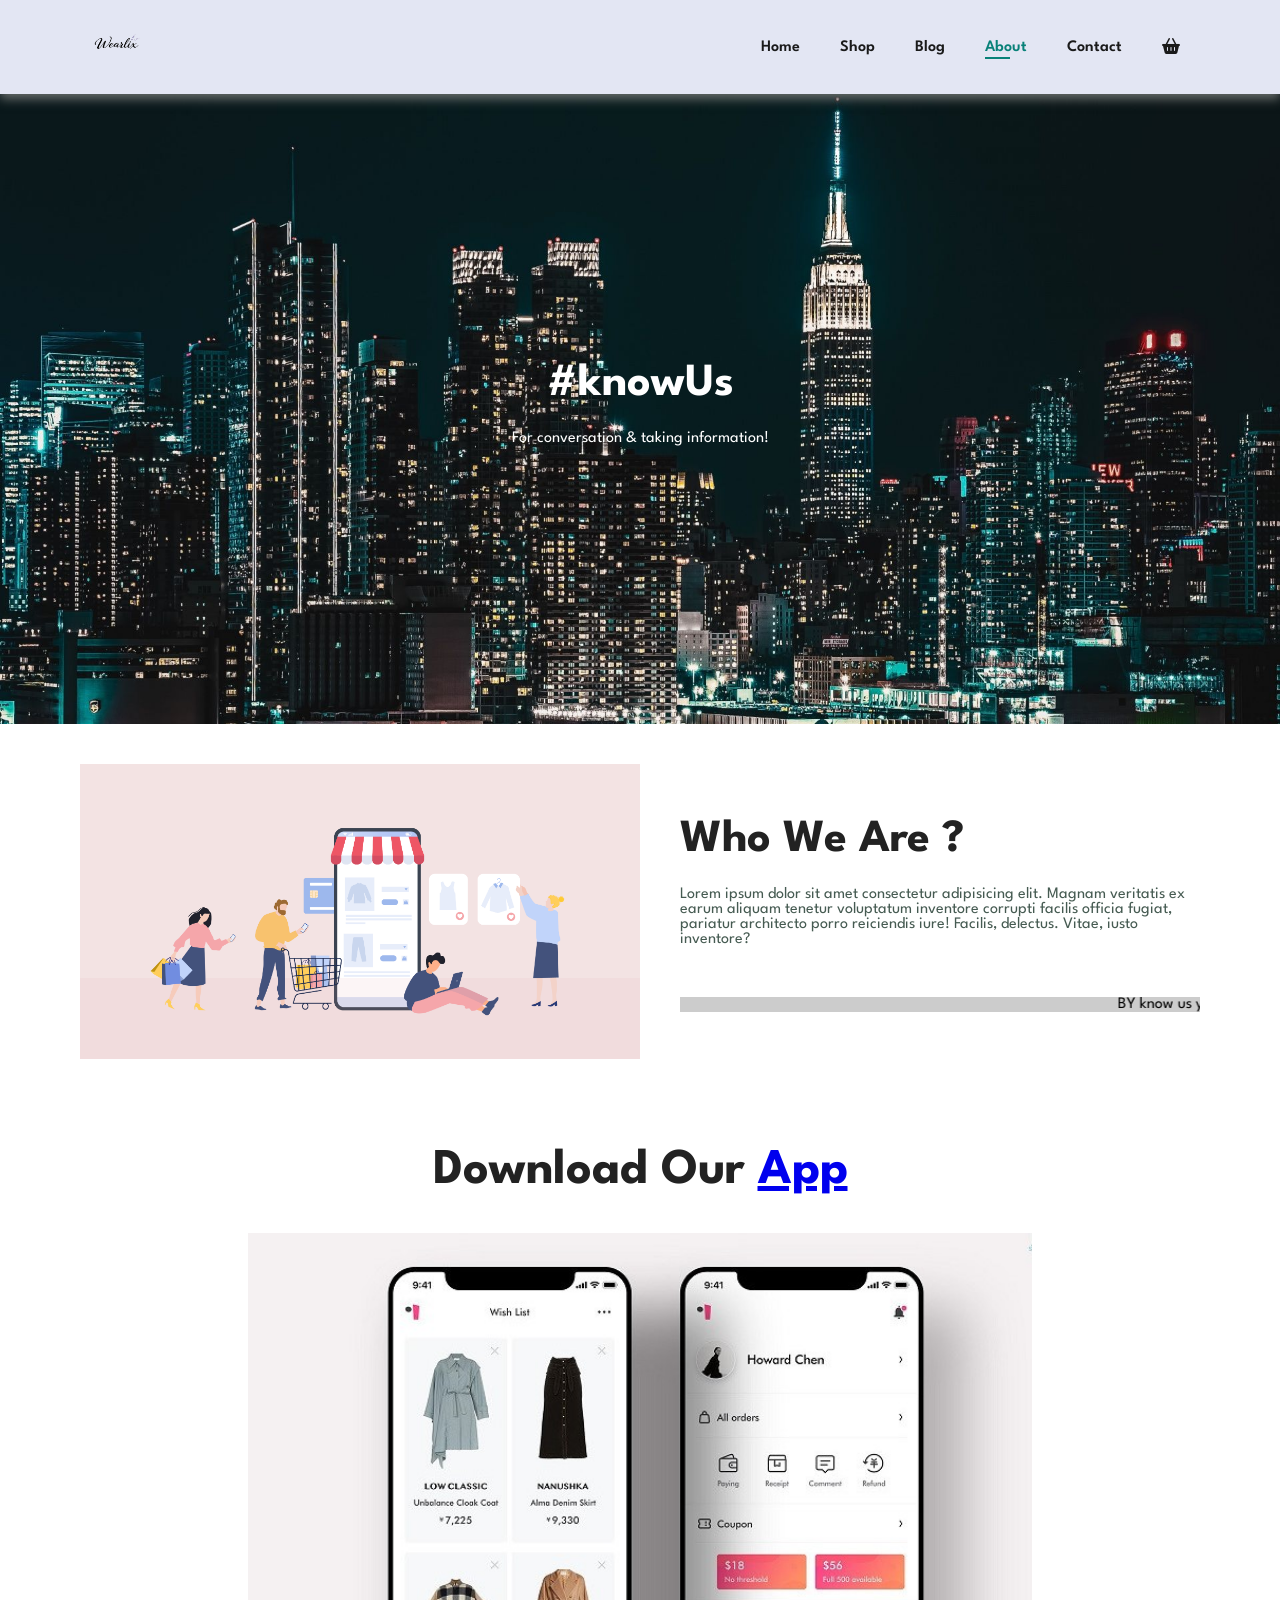
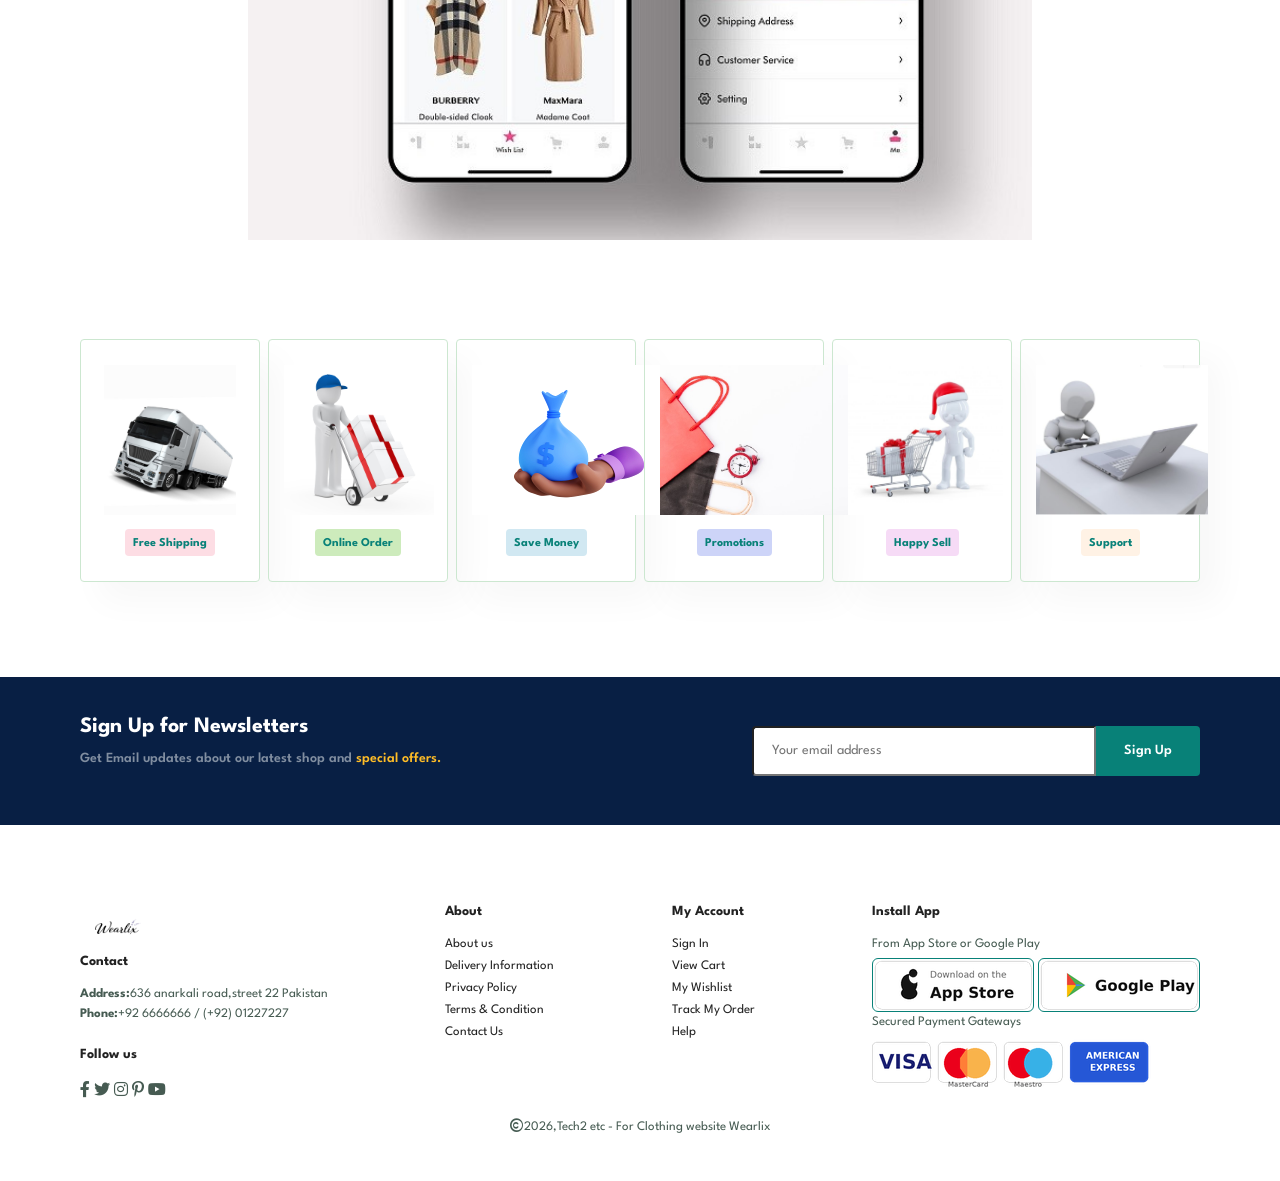
<file: about.html>
<!doctype html>
<html lang="en">

<head>
    <meta charset="UTF-8" />
    <meta name="viewport" content="width=device-width, initial-scale=1.0" />
    <title>Ecommerence Website</title>
    <link rel="stylesheet" href="https://cdnjs.cloudflare.com/ajax/libs/font-awesome/6.0.0/css/all.min.css" />
    <link rel="stylesheet" href="style.css" />
</head>

<body>
    <!---loader-->
    <div id="loader">
        <div class="loader-content">
            <img src="logo-picture/logo1.png" class="loader-logo" />
            <div class="spinner"></div>
        </div>
    </div>

    <!---header section-->
    <section id="header">
        <a href="#"><img src="logo-picture/logo1.png" class="logo" alt="logo" /></a>

        <div>
            <ul id="navbar">
                <li><a href="index.html">Home</a></li>
                <li><a href="shop.html">Shop</a></li>
                <li><a href="blog.html">Blog</a></li>
                <li><a class="active" href="about.html">About</a></li>
                <li><a href="contact.html">Contact</a></li>
                <li id="lg-bag">
                    <a class="basket-logo" href="cart.html"><i class="fa-solid fa-basket-shopping"></i></a>
                </li>
                <a href="#" id="close"><i class="fa-solid fa-circle-xmark"></i></a>
            </ul>
        </div>
        <div id="mobile">
            <a class="basket-logo" href="cart.html"><i class="fa-solid fa-basket-shopping"></i></a>
            <i id="bar" class="fa-solid fa-bars-staggered"></i>
        </div>
    </section>

    <!---hero section---->
    <section id="page-header" class="about-header">
        <h2>#knowUs</h2>
        <p>For conversation & taking information!</p>
    </section>

    <!----about header-->
    <section id="about-head" class="section-p1">
        <img src="t-shirts/about1.png" alt="picture" />
        <div>
            <h2>Who We Are ?</h2>
            <p>
                Lorem ipsum dolor sit amet consectetur adipisicing elit. Magnam
                veritatis ex earum aliquam tenetur voluptatum inventore corrupti
                facilis officia fugiat, pariatur architecto porro reiciendis iure!
                Facilis, delectus. Vitae, iusto inventore?
            </p>
            <br /><br />
            <marquee bgcolor="#ccc" loop="-1" scrollamount="5" width="100%">
                BY know us you can meet our specific services any customer can be
                easily use our services
            </marquee>
        </div>
    </section>

    <!----Adding Video in website-->
    <section id="about-app" class="section-p1">
        <h1>Download Our <a href="#">App</a></h1>
        <div class="video">
            <img src="t-shirts/video-1.jpg" />
        </div>
    </section>

    <!----feature section------>
    <section id="feature" class="section-p1">
        <div class="fe-box">
            <img src="logo-picture/truck.jpeg" alt="just picture" />
            <h6>Free Shipping</h6>
        </div>
        <div class="fe-box">
            <img src="logo-picture/onlineorder.jpeg" alt="just picture" />
            <h6>Online Order</h6>
        </div>
        <div class="fe-box">
            <img src="logo-picture/save.jpeg" alt="just picture" />
            <h6>Save Money</h6>
        </div>
        <div class="fe-box">
            <img src="logo-picture/promoyion.jpeg" alt="just picture" />
            <h6>Promotions</h6>
        </div>
        <div class="fe-box">
            <img src="logo-picture/happy.jpeg" alt="just picture" />
            <h6>Happy Sell</h6>
        </div>
        <div class="fe-box">
            <img src="logo-picture/24hour.jpeg" alt="just picture" />
            <h6>Support</h6>
        </div>
    </section>

    <!----newsletter section----->
    <section id="newsletter" class="section-p1 section-m1">
        <div class="newstext">
            <h4>Sign Up for Newsletters</h4>
            <p>
                Get Email updates about our latest shop and
                <span>special offers.</span>
            </p>
        </div>
        <div class="form">
            <input type="text" placeholder="Your email address" />
            <button class="normal">Sign Up</button>
        </div>
    </section>

    <!----footer section------->
    <footer class="section-p1">
        <div class="col">
            <img class="logo" src="logo-picture/logo.png " alt="logo" />
            <h4>Contact</h4>
            <p><strong>Address:</strong>636 anarkali road,street 22 Pakistan</p>
            <p><strong>Phone:</strong>+92 6666666 / (+92) 01227227</p>
            <div class="follow">
                <h4>Follow us</h4>
                <div class="icon">
                    <i class="fab fa-facebook-f"></i>
                    <i class="fab fa-twitter"></i>
                    <i class="fab fa-instagram"></i>
                    <i class="fab fa-pinterest-p"></i>
                    <i class="fab fa-youtube"></i>
                </div>
            </div>
        </div>

        <div class="col">
            <h4>About</h4>
            <a href="#">About us</a>
            <a href="#">Delivery Information</a>
            <a href="#">Privacy Policy</a>
            <a href="#">Terms & Condition</a>
            <a href="#">Contact Us</a>
        </div>

        <div class="col">
            <h4>My Account</h4>
            <a href="#">Sign In</a>
            <a href="#">View Cart</a>
            <a href="#">My Wishlist</a>
            <a href="#">Track My Order</a>
            <a href="#">Help</a>
        </div>

        <div class="col install">
            <h4>Install App</h4>
            <p>From App Store or Google Play</p>
            <div class="row">
                <img src="logo-picture/appstore.png" alt="app-store" />
                <img src="logo-picture/googleplay.png" alt="google-play" />
            </div>
            <p>Secured Payment Gateways</p>
            <img src="logo-picture/payments.png" alt="payment" />
        </div>

        <div class="cpoy-right">
            <p>
                <i class="fa-regular fa-copyright"></i>2026,Tech2 etc - For Clothing
                website Wearlix
            </p>
        </div>
    </footer>

    <script src="javascript.js"></script>
</body>

</html>
</file>
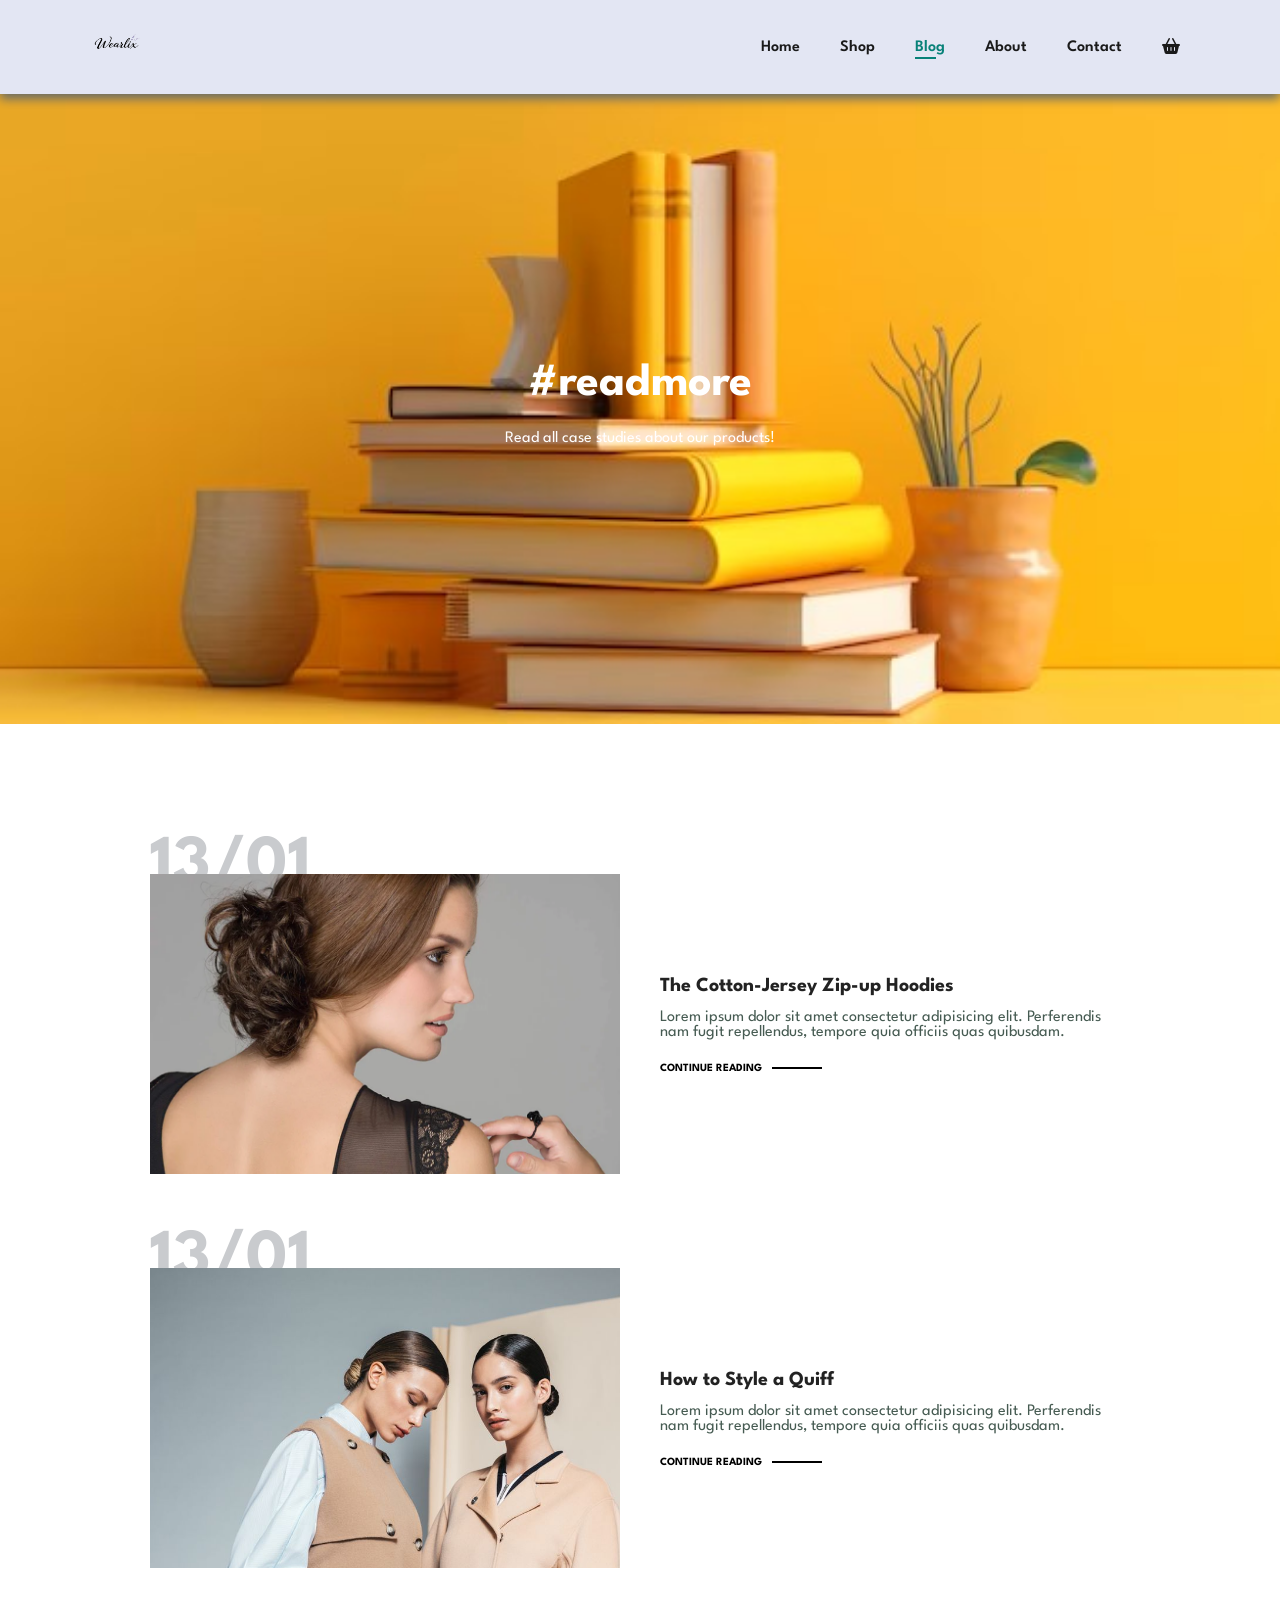
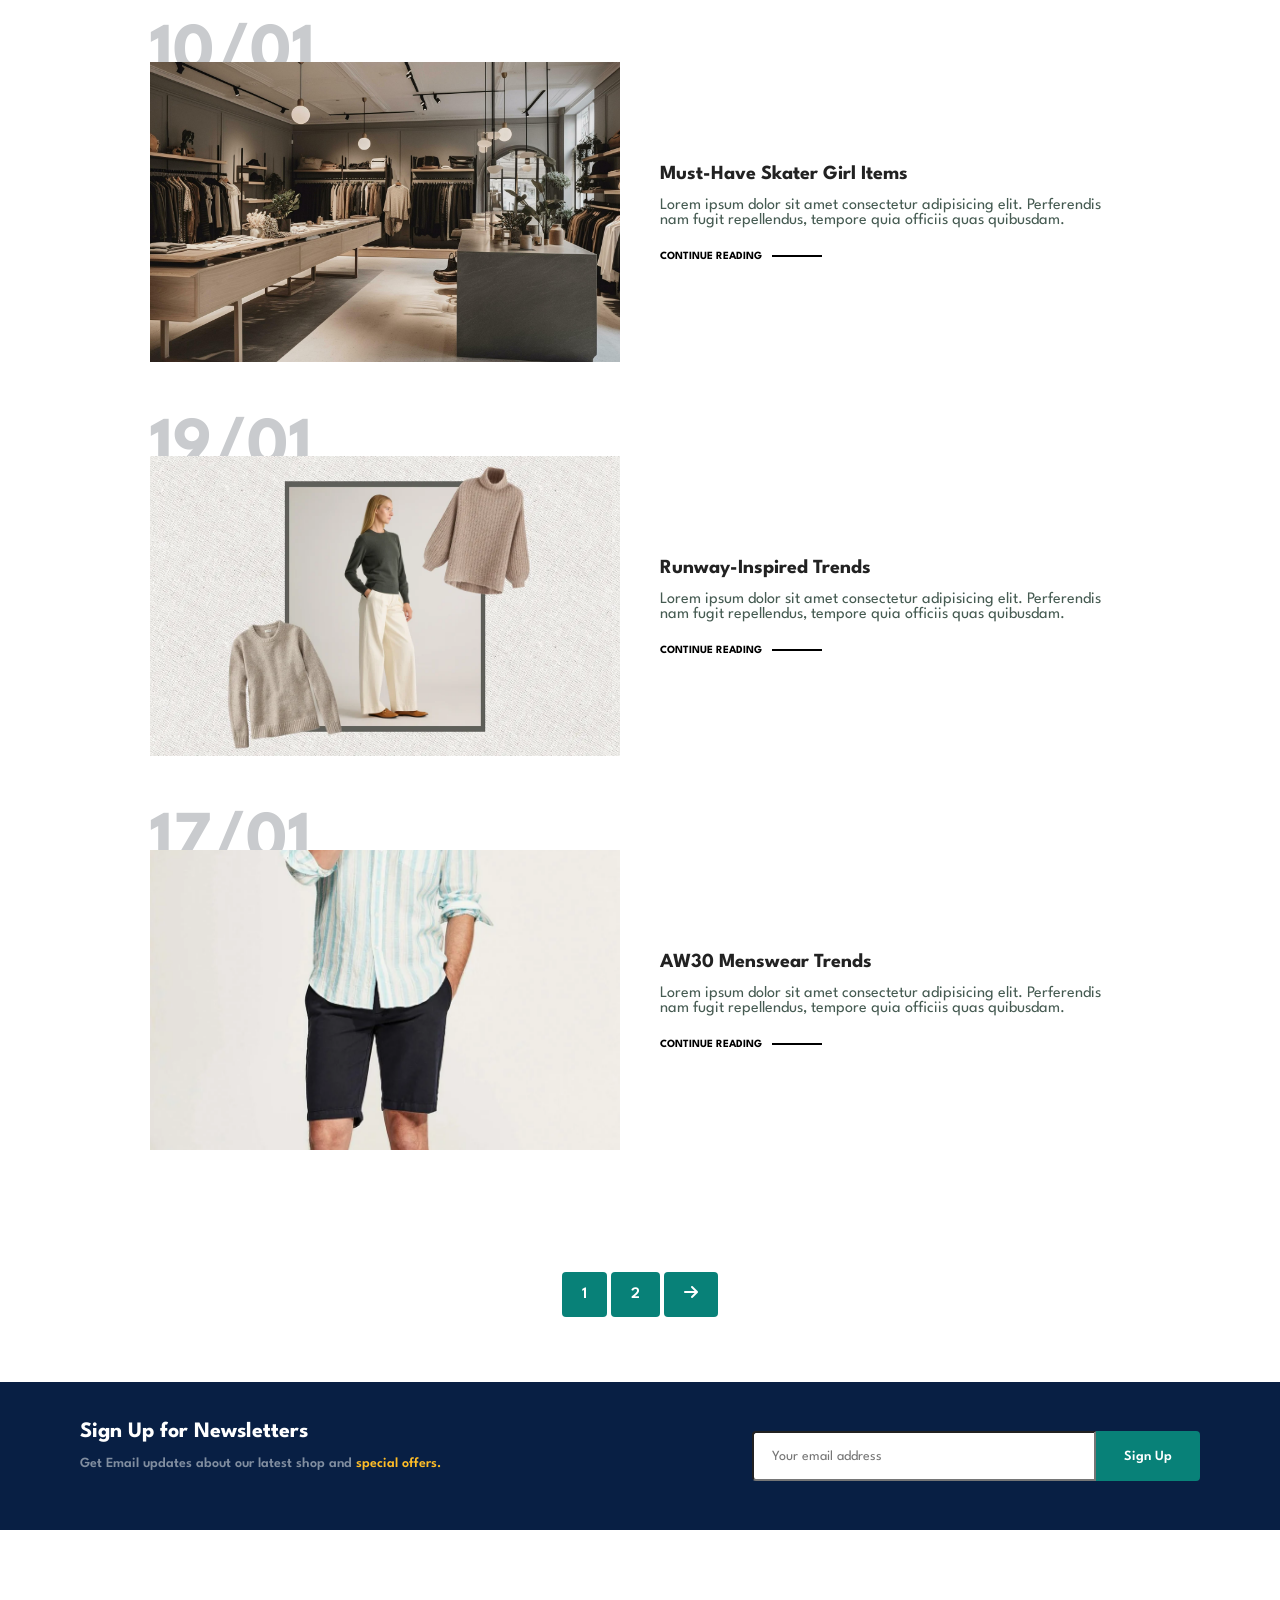
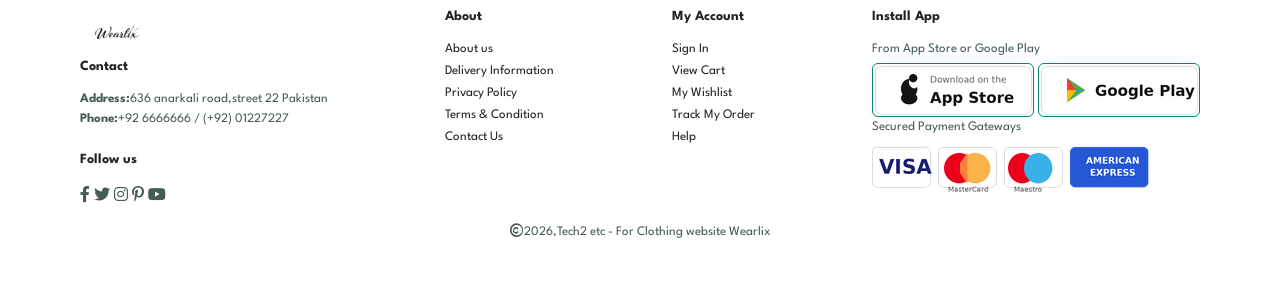
<file: blog.html>
<!doctype html>
<html lang="en">

<head>
    <meta charset="UTF-8" />
    <meta name="viewport" content="width=device-width, initial-scale=1.0" />
    <title>Ecommerence Website</title>
    <link rel="stylesheet" href="https://cdnjs.cloudflare.com/ajax/libs/font-awesome/6.0.0/css/all.min.css" />
    <link rel="stylesheet" href="style.css" />
</head>

<body>

    <!---loader-->
    <div id="loader">
        <div class="loader-content">
            <img src="logo-picture/logo1.png" class="loader-logo">
            <div class="spinner"></div>
        </div>
    </div>

    <!---header section-->
    <section id="header">
        <a href="#"><img src="logo-picture/logo1.png" class="logo" alt="logo" /></a>

        <div>
            <ul id="navbar">
                <li><a href="index.html">Home</a></li>
                <li><a href="shop.html">Shop</a></li>
                <li><a class="active" href="blog.html">Blog</a></li>
                <li><a href="about.html">About</a></li>
                <li><a href="contact.html">Contact</a></li>
                <li id="lg-bag"><a class="basket-logo" href="cart.html"><i class="fa-solid fa-basket-shopping"></i></a>
                </li>
                <a href="#" id="close"><i class="fa-solid fa-circle-xmark"></i></a>
            </ul>
        </div>
        <div id="mobile">
            <a class="basket-logo" href="cart.html"><i class="fa-solid fa-basket-shopping"></i></a>
            <i id="bar" class="fa-solid fa-bars-staggered"></i>
        </div>
    </section>

    <!---hero section---->
    <section id="page-header" class="blog-header">
        <h2>#readmore</h2>
        <p>Read all case studies about our products!</p>
    </section>

    <!---blogs setting section---->
    <section id="blog">
        <div class="blog-box">
            <div class="blog-img">
                <img src="t-shirts/blog1.webp" alt="picture">
            </div>
            <div class="blog-details">
                <h4>The Cotton-Jersey Zip-up Hoodies</h4>
                <p>Lorem ipsum dolor sit amet consectetur adipisicing elit. Perferendis nam fugit repellendus, tempore
                    quia officiis quas quibusdam. </p>
                <a href="#">CONTINUE READING</a>
            </div>
            <h1>13/01</h1>
        </div>
        <div class="blog-box">
            <div class="blog-img">
                <img src="t-shirts/blog2.jpg" alt="picture">
            </div>
            <div class="blog-details">
                <h4>How to Style a Quiff</h4>
                <p>Lorem ipsum dolor sit amet consectetur adipisicing elit. Perferendis nam fugit repellendus, tempore
                    quia officiis quas quibusdam. </p>
                <a href="#">CONTINUE READING</a>
            </div>
            <h1>13/01</h1>
        </div>
        <div class="blog-box">
            <div class="blog-img">
                <img src="t-shirts/blog3.jpg" alt="picture">
            </div>
            <div class="blog-details">
                <h4>Must-Have Skater Girl Items</h4>
                <p>Lorem ipsum dolor sit amet consectetur adipisicing elit. Perferendis nam fugit repellendus, tempore
                    quia officiis quas quibusdam. </p>
                <a href="#">CONTINUE READING</a>
            </div>
            <h1>10/01</h1>
        </div>
        <div class="blog-box">
            <div class="blog-img">
                <img src="t-shirts/blog4.webp" alt="picture">
            </div>
            <div class="blog-details">
                <h4>Runway-Inspired Trends</h4>
                <p>Lorem ipsum dolor sit amet consectetur adipisicing elit. Perferendis nam fugit repellendus, tempore
                    quia officiis quas quibusdam. </p>
                <a href="#">CONTINUE READING</a>
            </div>
            <h1>19/01</h1>
        </div>
        <div class="blog-box">
            <div class="blog-img">
                <img src="t-shirts/blog5.webp" alt="picture">
            </div>
            <div class="blog-details">
                <h4>AW30 Menswear Trends</h4>
                <p>Lorem ipsum dolor sit amet consectetur adipisicing elit. Perferendis nam fugit repellendus, tempore
                    quia officiis quas quibusdam. </p>
                <a href="#">CONTINUE READING</a>
            </div>
            <h1>17/01</h1>
        </div>
    </section>

    <!-----pagination------>
    <section id="pagination" class="section-p1">
        <a href="#">1</a>
        <a href="#">2</a>
        <a href="#"><i class="fa-solid fa-arrow-right"></i></a>
    </section>

    <!----newsletter section----->
    <section id="newsletter" class="section-p1 section-m1">
        <div class="newstext">
            <h4>Sign Up for Newsletters</h4>
            <p>
                Get Email updates about our latest shop and
                <span>special offers.</span>
            </p>
        </div>
        <div class="form">
            <input type="text" placeholder="Your email address" />
            <button class="normal">Sign Up</button>
        </div>
    </section>

    <!----footer section------->
    <footer class="section-p1">
        <div class="col">
            <img class="logo" src="logo-picture/logo.png " alt="logo" />
            <h4>Contact</h4>
            <p><strong>Address:</strong>636 anarkali road,street 22 Pakistan</p>
            <p><strong>Phone:</strong>+92 6666666 / (+92) 01227227</p>
            <div class="follow">
                <h4>Follow us</h4>
                <div class="icon">
                    <i class="fab fa-facebook-f"></i>
                    <i class="fab fa-twitter"></i>
                    <i class="fab fa-instagram"></i>
                    <i class="fab fa-pinterest-p"></i>
                    <i class="fab fa-youtube"></i>
                </div>
            </div>
        </div>

        <div class="col">
            <h4>About</h4>
            <a href="#">About us</a>
            <a href="#">Delivery Information</a>
            <a href="#">Privacy Policy</a>
            <a href="#">Terms & Condition</a>
            <a href="#">Contact Us</a>
        </div>

        <div class="col">
            <h4>My Account</h4>
            <a href="#">Sign In</a>
            <a href="#">View Cart</a>
            <a href="#">My Wishlist</a>
            <a href="#">Track My Order</a>
            <a href="#">Help</a>
        </div>

        <div class="col install">
            <h4>Install App</h4>
            <p>From App Store or Google Play</p>
            <div class="row">
                <img src="logo-picture/appstore.png" alt="app-store" />
                <img src="logo-picture/googleplay.png" alt="google-play">
            </div>
            <p>Secured Payment Gateways</p>
            <img src="logo-picture/payments.png" alt="payment" />
        </div>

        <div class="cpoy-right">
            <p><i class="fa-regular fa-copyright"></i>2026,Tech2 etc - For Clothing website Wearlix</p>
        </div>
    </footer>

    <script src="javascript.js"></script>
</body>

</html>
</file>
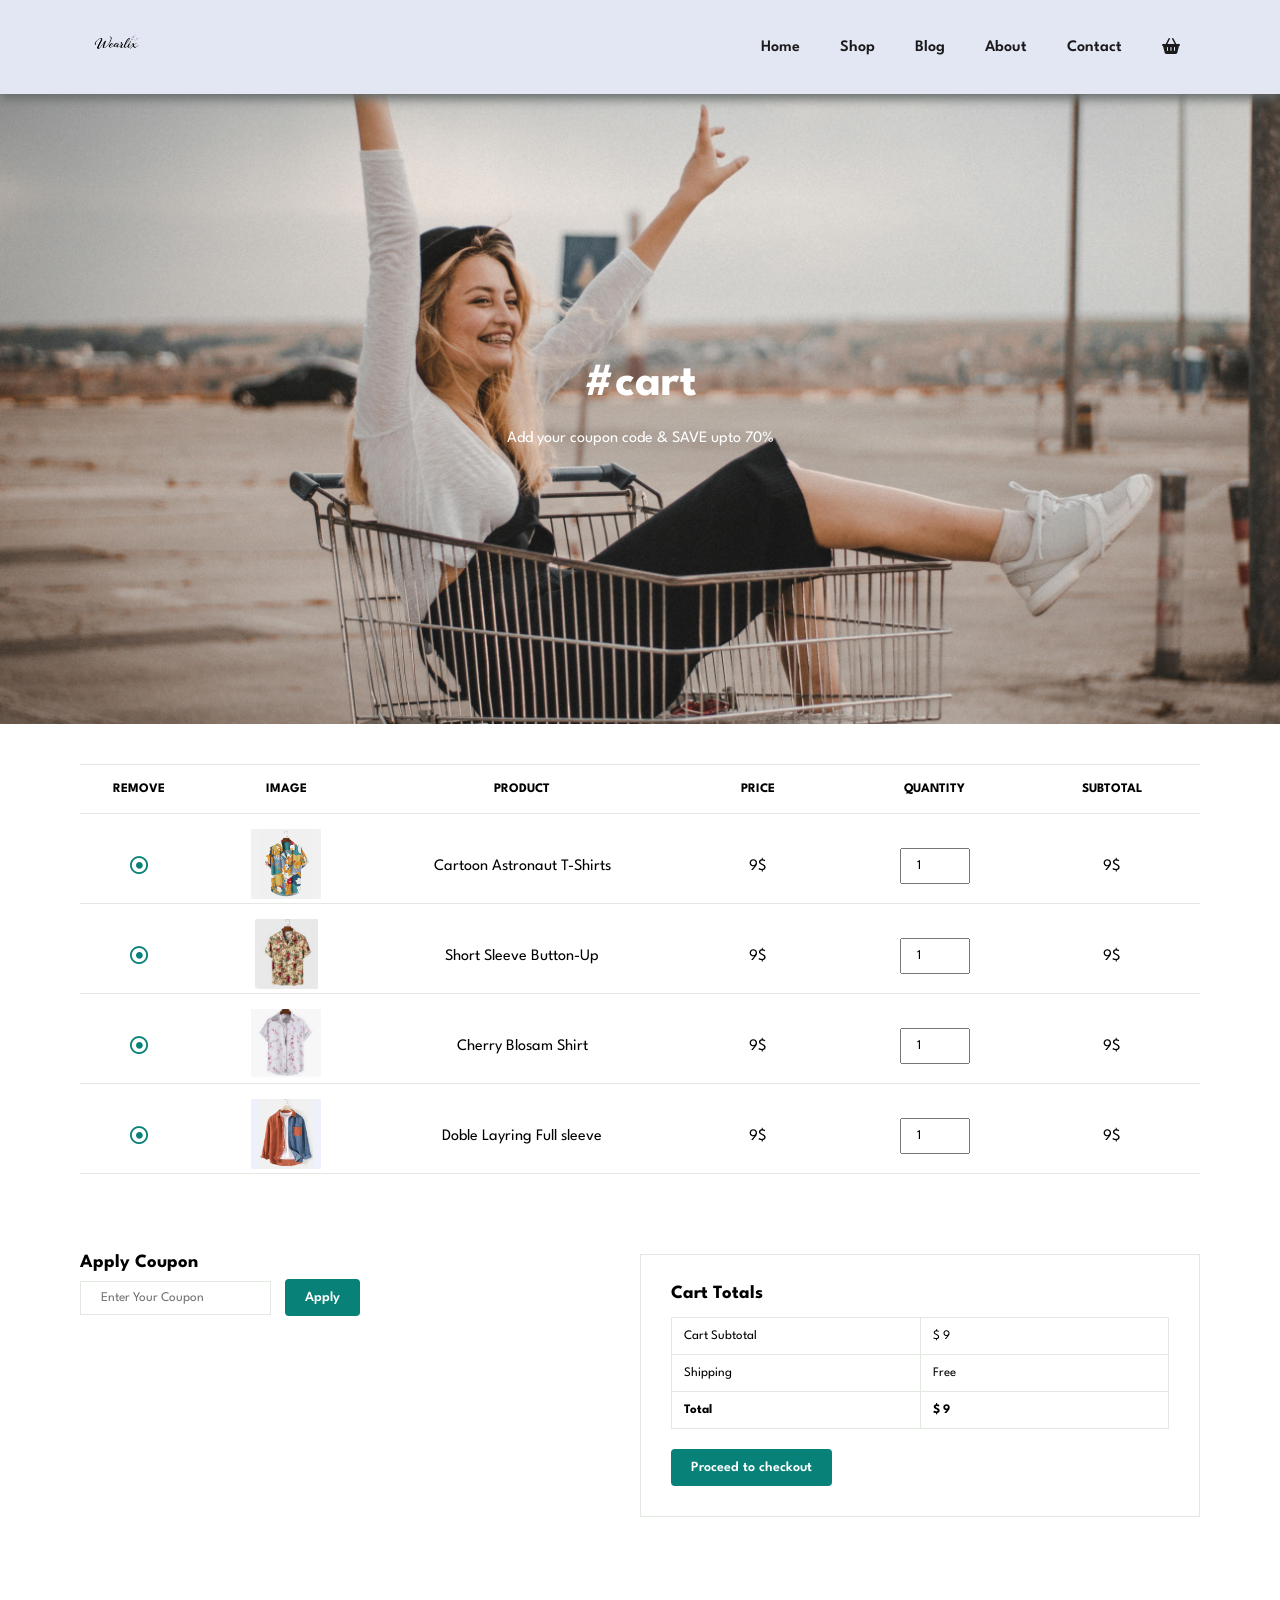
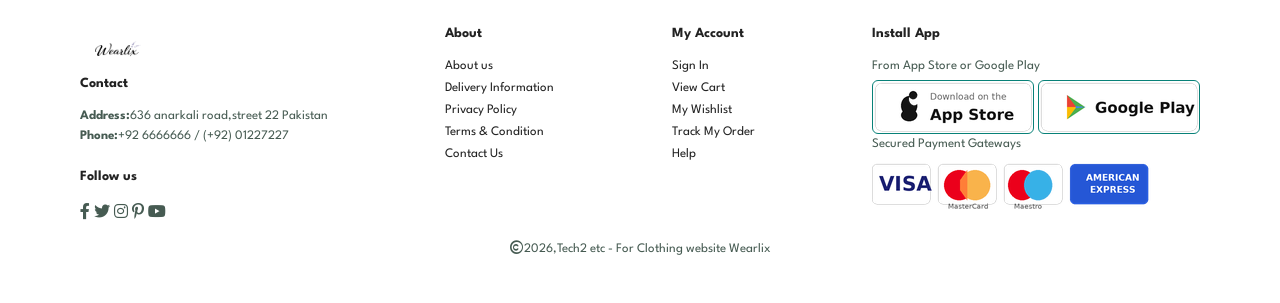
<file: cart.html>
<!doctype html>
<html lang="en">

<head>
    <meta charset="UTF-8" />
    <meta name="viewport" content="width=device-width, initial-scale=1.0" />
    <title>Ecommerence Website</title>
    <link rel="stylesheet" href="https://cdnjs.cloudflare.com/ajax/libs/font-awesome/6.0.0/css/all.min.css" />
    <link rel="stylesheet" href="style.css" />
</head>

<body>

    <!---loader-->
    <div id="loader">
        <div class="loader-content">
            <img src="logo-picture/logo1.png" class="loader-logo">
            <div class="spinner"></div>
        </div>
    </div>

    <!---header section-->
    <section id="header">
        <a href="#"><img src="logo-picture/logo1.png" class="logo" alt="logo" /></a>

        <div>
            <ul id="navbar">
                <li><a href="index.html">Home</a></li>
                <li><a href="shop.html">Shop</a></li>
                <li><a href="blog.html">Blog</a></li>
                <li><a href="about.html">About</a></li>
                <li><a href="contact.html">Contact</a></li>
                <li id="lg-bag"><a class="basket-logo" class="active" href="cart.html"><i
                            class="fa-solid fa-basket-shopping"></i></a>
                </li>
                <a href="#" id="close"><i class="fa-solid fa-circle-xmark"></i></a>
            </ul>
        </div>
        <div id="mobile">
            <a class="basket-logo" href="cart.html"><i class="fa-solid fa-basket-shopping"></i></a>
            <i id="bar" class="fa-solid fa-bars-staggered"></i>
        </div>
    </section>

    <!---hero section---->
    <section id="page-header" class="cart-header">
        <h2>#cart</h2>
        <p>Add your coupon code & SAVE upto 70%</p>
    </section>

    <!----cart page section--->
    <section id="cart" class="section-p1">
        <table width="100%">
            <thead>
                <tr>
                    <td>Remove</td>
                    <td>Image</td>
                    <td>Product</td>
                    <td>Price</td>
                    <td>Quantity</td>
                    <td>Subtotal</td>
                </tr>
            </thead>
            <tbody>
                <tr>
                    <td><a href="#"><i class="fa-regular fa-circle-dot"></i></a></td>
                    <td><img src="t-shirts/tshirt1.jpg" alt="tshirt"></td>
                    <td>Cartoon Astronaut T-Shirts</td>
                    <td>9$</td>
                    <td><input type="number" value="1"></td>
                    <td>9$</td>
                </tr>
                <tr>
                    <td><a href="#"><i class="fa-regular fa-circle-dot"></i></a></td>
                    <td><img src="t-shirts/tshirt3.png" alt="tshirt"></td>
                    <td>Short Sleeve Button-Up</td>
                    <td>9$</td>
                    <td><input type="number" value="1"></td>
                    <td>9$</td>
                </tr>
                <tr>
                    <td><a href="#"><i class="fa-regular fa-circle-dot"></i></a></td>
                    <td><img src="t-shirts/tshirt4.png" alt="tshirt"></td>
                    <td>Cherry Blosam Shirt</td>
                    <td>9$</td>
                    <td><input type="number" value="1"></td>
                    <td>9$</td>
                </tr>
                <tr>
                    <td><a href="#"><i class="fa-regular fa-circle-dot"></i></a></td>
                    <td><img src="t-shirts/tshirt6.png" alt="tshirt"></td>
                    <td>Doble Layring Full sleeve</td>
                    <td>9$</td>
                    <td><input type="number" value="1"></td>
                    <td>9$</td>
                </tr>
            </tbody>
        </table>
    </section>

    <!---cart_coupons---->
    <section id="cart-add" class="section-p1">
        <div class="coupon">
            <h3>Apply Coupon</h3>
            <div>
                <input id="coup-inp" type="text" placeholder="Enter Your Coupon">
                <button id="coupon_button" class="normal">Apply</button>
            </div>
        </div>

        <div id="subtotal">
            <h3>Cart Totals</h3>
            <table>
                <tr>
                    <td>Cart Subtotal</td>
                    <td>$ 9</td>
                </tr>
                <tr>
                    <td>Shipping</td>
                    <td>Free</td>
                </tr>
                <tr>
                    <td><strong>Total</strong></td>
                    <td><strong>$ 9</strong></td>
                </tr>
            </table>
            <button id="coupon_button1" class="normal">Proceed to checkout</button>
        </div>
    </section>

    <!----footer section------->
    <footer class="section-p1">
        <div class="col">
            <img class="logo" src="logo-picture/logo.png " alt="logo" />
            <h4>Contact</h4>
            <p><strong>Address:</strong>636 anarkali road,street 22 Pakistan</p>
            <p><strong>Phone:</strong>+92 6666666 / (+92) 01227227</p>
            <div class="follow">
                <h4>Follow us</h4>
                <div class="icon">
                    <i class="fab fa-facebook-f"></i>
                    <i class="fab fa-twitter"></i>
                    <i class="fab fa-instagram"></i>
                    <i class="fab fa-pinterest-p"></i>
                    <i class="fab fa-youtube"></i>
                </div>
            </div>
        </div>

        <div class="col">
            <h4>About</h4>
            <a href="#">About us</a>
            <a href="#">Delivery Information</a>
            <a href="#">Privacy Policy</a>
            <a href="#">Terms & Condition</a>
            <a href="#">Contact Us</a>
        </div>

        <div class="col">
            <h4>My Account</h4>
            <a href="#">Sign In</a>
            <a href="#">View Cart</a>
            <a href="#">My Wishlist</a>
            <a href="#">Track My Order</a>
            <a href="#">Help</a>
        </div>

        <div class="col install">
            <h4>Install App</h4>
            <p>From App Store or Google Play</p>
            <div class="row">
                <img src="logo-picture/appstore.png" alt="app-store" />
                <img src="logo-picture/googleplay.png" alt="google-play">
            </div>
            <p>Secured Payment Gateways</p>
            <img src="logo-picture/payments.png" alt="payment" />
        </div>

        <div class="cpoy-right">
            <p><i class="fa-regular fa-copyright"></i>2026,Tech2 etc - For Clothing website Wearlix</p>
        </div>
    </footer>

    <script src="javascript.js"></script>
</body>

</html>
</file>
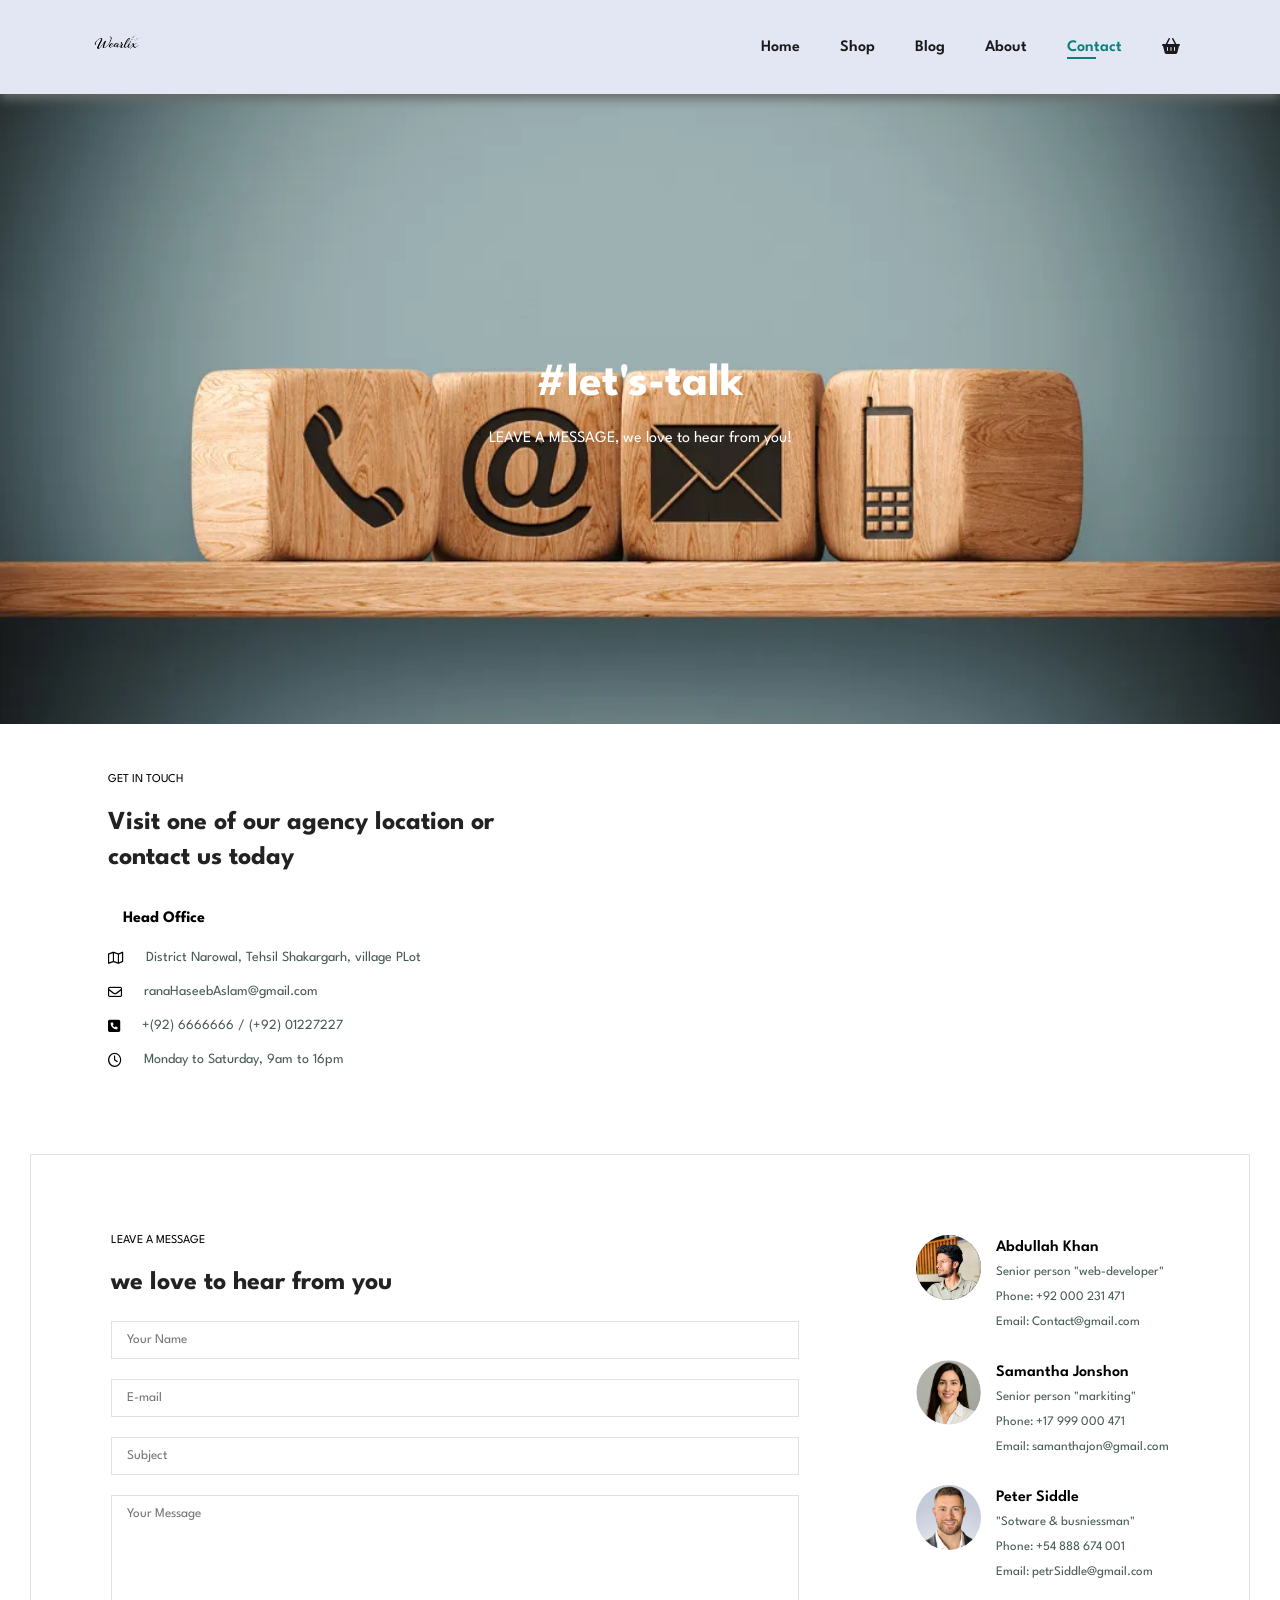
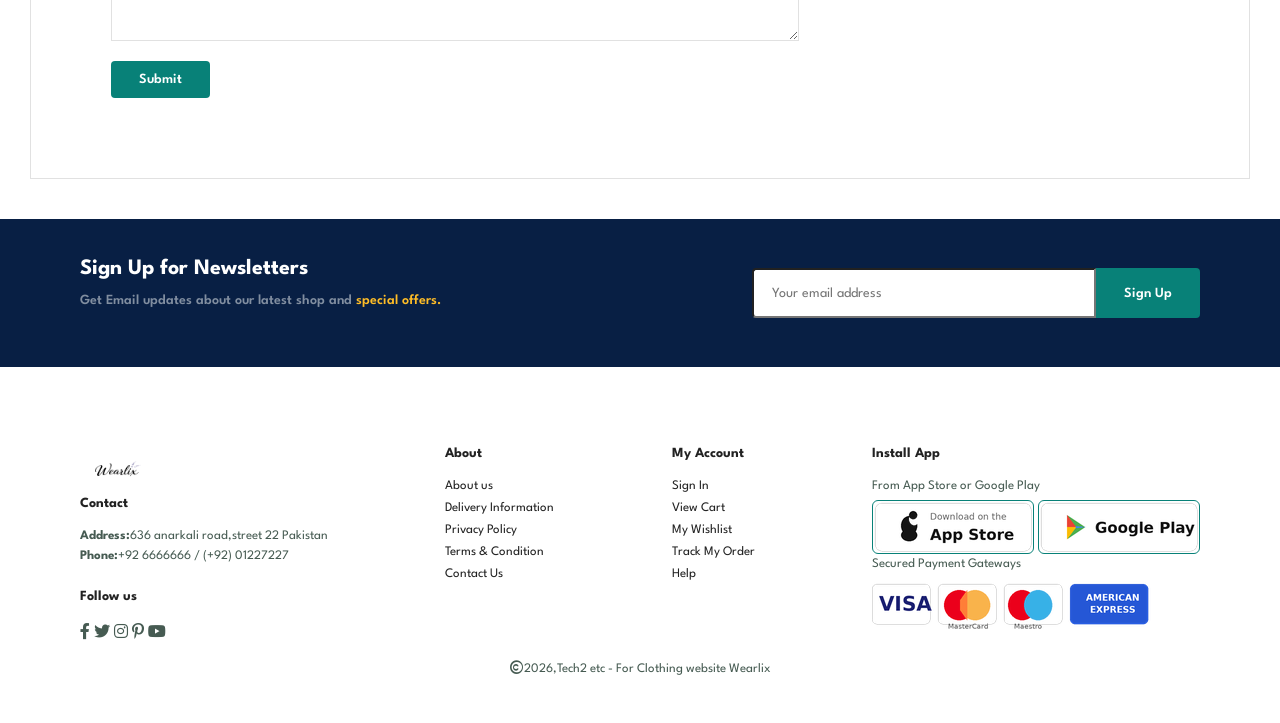
<file: contact.html>
<!doctype html>
<html lang="en">

<head>
    <meta charset="UTF-8" />
    <meta name="viewport" content="width=device-width, initial-scale=1.0" />
    <title>Ecommerence Website</title>
    <link rel="stylesheet" href="https://cdnjs.cloudflare.com/ajax/libs/font-awesome/6.0.0/css/all.min.css" />
    <link rel="stylesheet" href="style.css" />
</head>

<body>

    <!---loader-->
    <div id="loader">
        <div class="loader-content">
            <img src="logo-picture/logo1.png" class="loader-logo">
            <div class="spinner"></div>
        </div>
    </div>

    <!---header section-->
    <section id="header">
        <a href="#"><img src="logo-picture/logo1.png" class="logo" alt="logo" /></a>

        <div>
            <ul id="navbar">
                <li><a href="index.html">Home</a></li>
                <li><a href="shop.html">Shop</a></li>
                <li><a href="blog.html">Blog</a></li>
                <li><a href="about.html">About</a></li>
                <li><a class="active" href="contact.html">Contact</a></li>
                <li id="lg-bag"><a class="basket-logo" href="cart.html"><i class="fa-solid fa-basket-shopping"></i></a>
                </li>
                <a href="#" id="close"><i class="fa-solid fa-circle-xmark"></i></a>
            </ul>
        </div>
        <div id="mobile">
            <a class="basket-logo" href="cart.html"><i class="fa-solid fa-basket-shopping"></i></a>
            <i id="bar" class="fa-solid fa-bars-staggered"></i>
        </div>
    </section>

    <!---hero section---->
    <section id="page-header" class="contact-header">
        <h2>#let's-talk</h2>
        <p>LEAVE A MESSAGE, we love to hear from you!</p>
    </section>

    <!---contact details-->
    <section id="contact-details" class="section-p1">
        <div class="details">
            <span>GET IN TOUCH</span>
            <h2>Visit one of our agency location or contact us today</h2>
            <h3>Head Office</h3>
            <div>
                <li>
                    <i class="fa-regular fa-map"></i>
                    <p>District Narowal, Tehsil Shakargarh, village PLot</p>
                </li>

                <li>
                    <i class="fa-regular fa-envelope"></i>
                    <p>ranaHaseebAslam@gmail.com</p>
                </li>

                <li>
                    <i class="fa-solid fa-square-phone"></i>
                    <p>+(92) 6666666 / (+92) 01227227</p>
                </li>

                <li>
                    <i class="fa-regular fa-clock"></i>
                    <p>Monday to Saturday, 9am to 16pm</p>
                </li>
            </div>
        </div>

        <div class="map">
            <iframe
                src="https://www.google.com/maps/embed?pb=!1m18!1m12!1m3!1d435519.9876170756!2d74.33438930000003!3d31.482940349999993!2m3!1f0!2f0!3f0!3m2!1i1024!2i768!4f13.1!3m3!1m2!1s0x39190483e58107d9%3A0xc23abe6ccc7e2462!2sLahore%2C%20Pakistan!5e0!3m2!1sen!2s!4v1779640383850!5m2!1sen!2s"
                width="600" height="450" style="border:0;" allowfullscreen="" loading="lazy"
                referrerpolicy="no-referrer-when-downgrade"></iframe>
        </div>
    </section>

    <!---user form for email and address----->
    <section id="form-details">
        <form action="">
            <span>LEAVE A MESSAGE</span>
            <h2>we      love to hear from you</h2>
            <input type="text" placeholder="Your Name">
            <input type="email" placeholder="E-mail">
            <input type="text" placeholder="Subject">
            <textarea name="" id="" cols="30" rows="10" placeholder="Your Message"></textarea>
            <button class="normal">Submit</button>
        </form>
         <!---people informaion that guide--->
    <div class="people">
        <div>
            <img  src="t-shirts/email.1.jpeg" alt="person">
            <p><span>Abdullah Khan</span> Senior person "web-developer"<br>Phone: +92 000 231 471 <br>Email:
                Contact@gmail.com
            </p>
        </div>
        <div>
            <img  src="t-shirts/email.2.jpg" alt="person">
            <p><span>Samantha Jonshon</span> Senior person "markiting"<br>Phone: +17 999 000 471 <br>Email:
                samanthajon@gmail.com
            </p>
        </div>
        <div>
            <img  src="t-shirts/email.3.jpg" alt="person">
            <p><span>Peter Siddle</span> "Sotware & busniessman"<br>Phone: +54 888 674 001 <br>Email:
                petrSiddle@gmail.com
            </p>
        </div>
    </div>
    </section>


    <!----newsletter section----->
    <section id="newsletter" class="section-p1 section-m1">
        <div class="newstext">
            <h4>Sign Up for Newsletters</h4>
            <p>
                Get Email updates about our latest shop and
                <span>special offers.</span>
            </p>
        </div>
        <div class="form">
            <input type="text" placeholder="Your email address" />
            <button class="normal">Sign Up</button>
        </div>
    </section>

    <!----footer section------->
    <footer class="section-p1">
        <div class="col">
            <img class="logo" src="logo-picture/logo.png " alt="logo" />
            <h4>Contact</h4>
            <p><strong>Address:</strong>636 anarkali road,street 22 Pakistan</p>
            <p><strong>Phone:</strong>+92 6666666 / (+92) 01227227</p>
            <div class="follow">
                <h4>Follow us</h4>
                <div class="icon">
                    <i class="fab fa-facebook-f"></i>
                    <i class="fab fa-twitter"></i>
                    <i class="fab fa-instagram"></i>
                    <i class="fab fa-pinterest-p"></i>
                    <i class="fab fa-youtube"></i>
                </div>
            </div>
        </div>

        <div class="col">
            <h4>About</h4>
            <a href="#">About us</a>
            <a href="#">Delivery Information</a>
            <a href="#">Privacy Policy</a>
            <a href="#">Terms & Condition</a>
            <a href="#">Contact Us</a>
        </div>

        <div class="col">
            <h4>My Account</h4>
            <a href="#">Sign In</a>
            <a href="#">View Cart</a>
            <a href="#">My Wishlist</a>
            <a href="#">Track My Order</a>
            <a href="#">Help</a>
        </div>

        <div class="col install">
            <h4>Install App</h4>
            <p>From App Store or Google Play</p>
            <div class="row">
                <img src="logo-picture/appstore.png" alt="app-store" />
                <img src="logo-picture/googleplay.png" alt="google-play">
            </div>
            <p>Secured Payment Gateways</p>
            <img src="logo-picture/payments.png" alt="payment" />
        </div>

        <div class="cpoy-right">
            <p><i class="fa-regular fa-copyright"></i>2026,Tech2 etc - For Clothing website Wearlix</p>
        </div>
    </footer>

    <script src="javascript.js"></script>
</body>

</html>
</file>
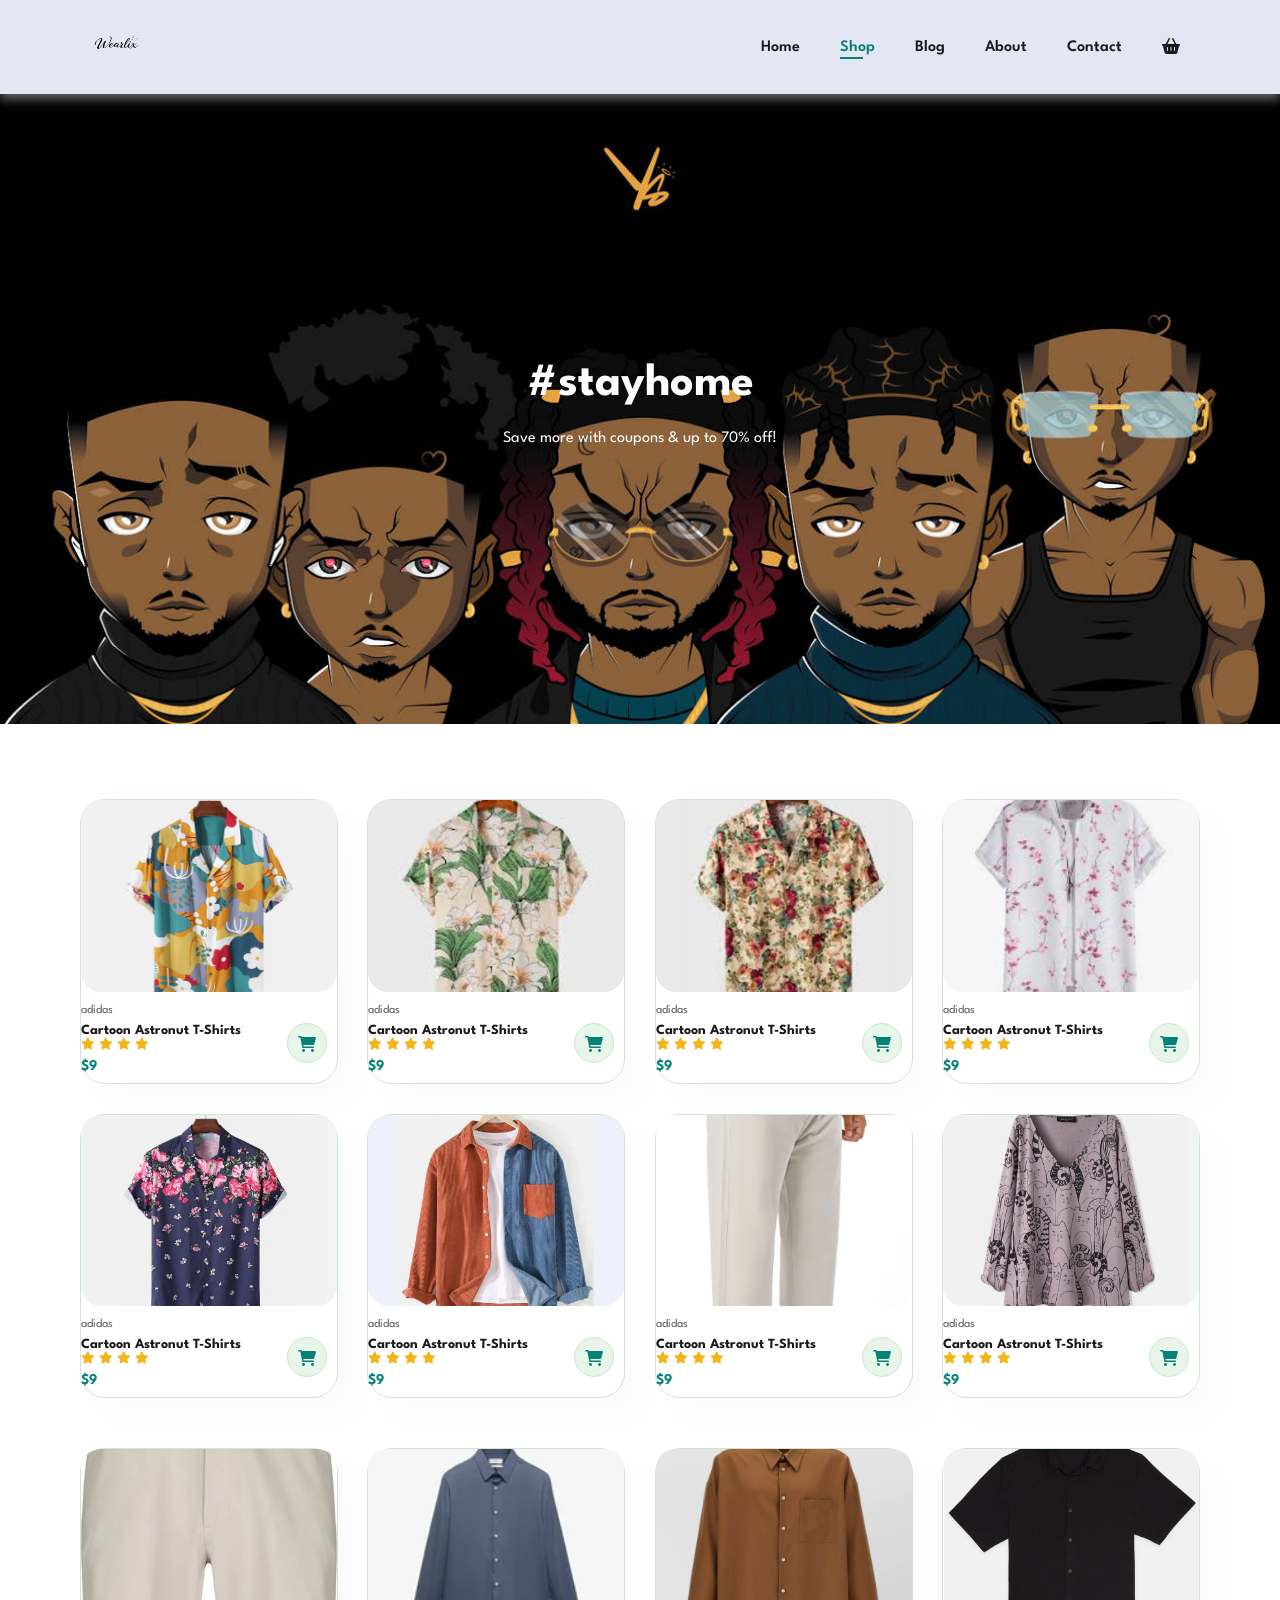
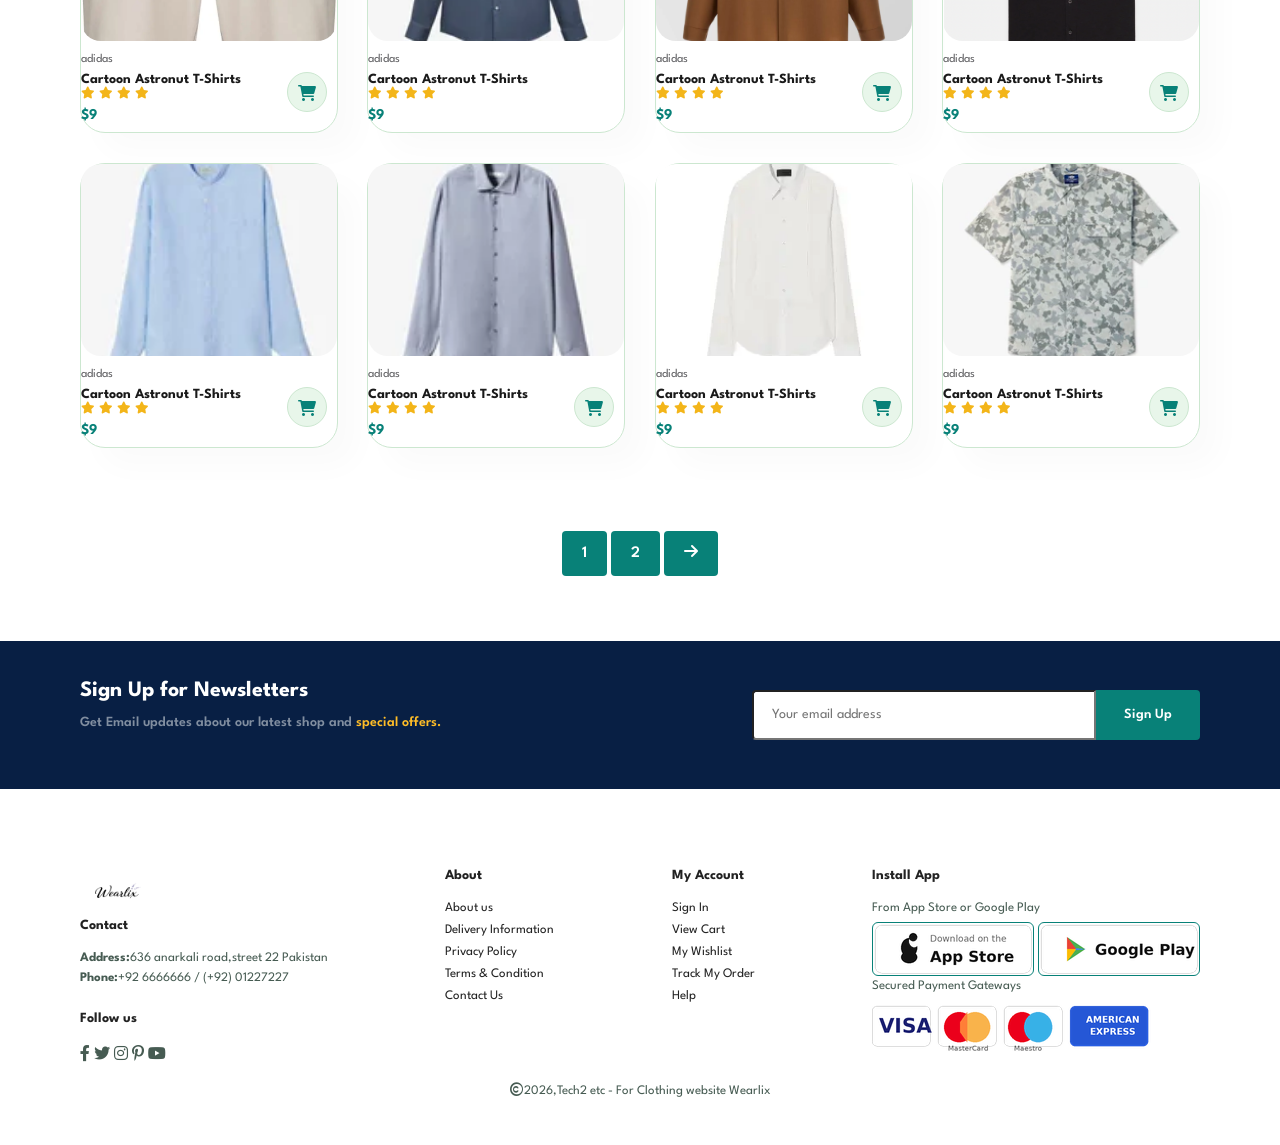
<file: shop.html>
<!doctype html>
<html lang="en">

<head>
  <meta charset="UTF-8" />
  <meta name="viewport" content="width=device-width, initial-scale=1.0" />
  <title>Ecommerence Website</title>
  <link rel="stylesheet" href="https://cdnjs.cloudflare.com/ajax/libs/font-awesome/6.0.0/css/all.min.css" />
  <link rel="stylesheet" href="style.css" />
</head>

<body>

  <!---loader-->
  <div id="loader">
    <div class="loader-content">
      <img src="logo-picture/logo1.png" class="loader-logo">
      <div class="spinner"></div>
    </div>
  </div>

  <!---header section-->
  <section id="header">
    <a href="#"><img src="logo-picture/logo1.png" class="logo" alt="logo" /></a>

    <div>
      <ul id="navbar">
        <li><a href="index.html">Home</a></li>
        <li><a class="active" href="shop.html">Shop</a></li>
        <li><a href="blog.html">Blog</a></li>
        <li><a href="about.html">About</a></li>
        <li><a href="contact.html">Contact</a></li>
        <li id="lg-bag"><a class="basket-logo" href="cart.html"><i class="fa-solid fa-basket-shopping"></i></a></li>
        <a href="#" id="close"><i class="fa-solid fa-circle-xmark"></i></a>
      </ul>
    </div>
    <div id="mobile">
      <a class="basket-logo" href="cart.html"><i class="fa-solid fa-basket-shopping"></i></a>
      <i id="bar" class="fa-solid fa-bars-staggered"></i>
    </div>
  </section>

  <!---hero section---->
  <section id="page-header">
    <h2>#stayhome</h2>
    <p>Save more with coupons & up to 70% off!</p>
  </section>

  <!---- 1st product section----->
  <section id="product1" class="section-p1">
    <div class="pro-container">
      <div class="pro"onclick="window.location.href='sproduct.html';">
        <img src="t-shirts/tshirt1.jpg" alt="t-shirt" />
        <div class="des">
          <span>adidas</span>
          <h5>Cartoon Astronut T-Shirts</h5>
          <div class="star">
            <i class="fas fa-star"></i>
            <i class="fas fa-star"></i>
            <i class="fas fa-star"></i>
            <i class="fas fa-star"></i>
          </div>
          <h4>$9</h4>
        </div>
        <a href="#"><i class="fa-solid fa-cart-shopping cart"></i></a>
      </div>
      <div class="pro">
        <img src="t-shirts/tshirt2.png" alt="t-shirt" />
        <div class="des">
          <span>adidas</span>
          <h5>Cartoon Astronut T-Shirts</h5>
          <div class="star">
            <i class="fas fa-star"></i>
            <i class="fas fa-star"></i>
            <i class="fas fa-star"></i>
            <i class="fas fa-star"></i>
          </div>
          <h4>$9</h4>
        </div>
        <a href="#"><i class="fa-solid fa-cart-shopping cart"></i></a>
      </div>
      <div class="pro">
        <img src="t-shirts/tshirt3.png" alt="t-shirt" />
        <div class="des">
          <span>adidas</span>
          <h5>Cartoon Astronut T-Shirts</h5>
          <div class="star">
            <i class="fas fa-star"></i>
            <i class="fas fa-star"></i>
            <i class="fas fa-star"></i>
            <i class="fas fa-star"></i>
          </div>
          <h4>$9</h4>
        </div>
        <a href="#"><i class="fa-solid fa-cart-shopping cart"></i></a>
      </div>
      <div class="pro">
        <img src="t-shirts/tshirt4.png" alt="t-shirt" />
        <div class="des">
          <span>adidas</span>
          <h5>Cartoon Astronut T-Shirts</h5>
          <div class="star">
            <i class="fas fa-star"></i>
            <i class="fas fa-star"></i>
            <i class="fas fa-star"></i>
            <i class="fas fa-star"></i>
          </div>
          <h4>$9</h4>
        </div>
        <a href="#"><i class="fa-solid fa-cart-shopping cart"></i></a>
      </div>
      <div class="pro">
        <img src="t-shirts/tshirt5.png" alt="t-shirt" />
        <div class="des">
          <span>adidas</span>
          <h5>Cartoon Astronut T-Shirts</h5>
          <div class="star">
            <i class="fas fa-star"></i>
            <i class="fas fa-star"></i>
            <i class="fas fa-star"></i>
            <i class="fas fa-star"></i>
          </div>
          <h4>$9</h4>
        </div>
        <a href="#"><i class="fa-solid fa-cart-shopping cart"></i></a>
      </div>
      <div class="pro">
        <img src="t-shirts/tshirt6.png" alt="t-shirt" />
        <div class="des">
          <span>adidas</span>
          <h5>Cartoon Astronut T-Shirts</h5>
          <div class="star">
            <i class="fas fa-star"></i>
            <i class="fas fa-star"></i>
            <i class="fas fa-star"></i>
            <i class="fas fa-star"></i>
          </div>
          <h4>$9</h4>
        </div>
        <a href="#"><i class="fa-solid fa-cart-shopping cart"></i></a>
      </div>
      <div class="pro">
        <img src="t-shirts/tshirt7.png" alt="t-shirt" />
        <div class="des">
          <span>adidas</span>
          <h5>Cartoon Astronut T-Shirts</h5>
          <div class="star">
            <i class="fas fa-star"></i>
            <i class="fas fa-star"></i>
            <i class="fas fa-star"></i>
            <i class="fas fa-star"></i>
          </div>
          <h4>$9</h4>
        </div>
        <a href="#"><i class="fa-solid fa-cart-shopping cart"></i></a>
      </div>
      <div class="pro">
        <img src="t-shirts/tshirt8.png" alt="t-shirt" />
        <div class="des">
          <span>adidas</span>
          <h5>Cartoon Astronut T-Shirts</h5>
          <div class="star">
            <i class="fas fa-star"></i>
            <i class="fas fa-star"></i>
            <i class="fas fa-star"></i>
            <i class="fas fa-star"></i>
          </div>
          <h4>$9</h4>
        </div>
        <a href="#"><i class="fa-solid fa-cart-shopping cart"></i></a>
      </div>

      <div class="pro-container">
        <div class="pro">
          <img src="t-shirts/tshirt9.webp" alt="t-shirt" />
          <div class="des">
            <span>adidas</span>
            <h5>Cartoon Astronut T-Shirts</h5>
            <div class="star">
              <i class="fas fa-star"></i>
              <i class="fas fa-star"></i>
              <i class="fas fa-star"></i>
              <i class="fas fa-star"></i>
            </div>
            <h4>$9</h4>
          </div>
          <a href="#"><i class="fa-solid fa-cart-shopping cart"></i></a>
        </div>
        <div class="pro">
          <img src="t-shirts/tshirt10.webp" alt="t-shirt" />
          <div class="des">
            <span>adidas</span>
            <h5>Cartoon Astronut T-Shirts</h5>
            <div class="star">
              <i class="fas fa-star"></i>
              <i class="fas fa-star"></i>
              <i class="fas fa-star"></i>
              <i class="fas fa-star"></i>
            </div>
            <h4>$9</h4>
          </div>
          <a href="#"><i class="t-shirts/fshirt8.png"></i></a>
        </div>
        <div class="pro">
          <img src="t-shirts/tshirt11.webp" alt="t-shirt" />
          <div class="des">
            <span>adidas</span>
            <h5>Cartoon Astronut T-Shirts</h5>
            <div class="star">
              <i class="fas fa-star"></i>
              <i class="fas fa-star"></i>
              <i class="fas fa-star"></i>
              <i class="fas fa-star"></i>
            </div>
            <h4>$9</h4>
          </div>
          <a href="#"><i class="fa-solid fa-cart-shopping cart"></i></a>
        </div>
        <div class="pro">
          <img src="t-shirts/tshirt12.png" alt="t-shirt" />
          <div class="des">
            <span>adidas</span>
            <h5>Cartoon Astronut T-Shirts</h5>
            <div class="star">
              <i class="fas fa-star"></i>
              <i class="fas fa-star"></i>
              <i class="fas fa-star"></i>
              <i class="fas fa-star"></i>
            </div>
            <h4>$9</h4>
          </div>
          <a href="#"><i class="fa-solid fa-cart-shopping cart"></i></a>
        </div>
        <div class="pro">
          <img src="t-shirts/tshirt13.webp" alt="t-shirt" />
          <div class="des">
            <span>adidas</span>
            <h5>Cartoon Astronut T-Shirts</h5>
            <div class="star">
              <i class="fas fa-star"></i>
              <i class="fas fa-star"></i>
              <i class="fas fa-star"></i>
              <i class="fas fa-star"></i>
            </div>
            <h4>$9</h4>
          </div>
          <a href="#"><i class="fa-solid fa-cart-shopping cart"></i></a>
        </div>
        <div class="pro">
          <img src="t-shirts/tshirt14.webp" alt="t-shirt" />
          <div class="des">
            <span>adidas</span>
            <h5>Cartoon Astronut T-Shirts</h5>
            <div class="star">
              <i class="fas fa-star"></i>
              <i class="fas fa-star"></i>
              <i class="fas fa-star"></i>
              <i class="fas fa-star"></i>
            </div>
            <h4>$9</h4>
          </div>
          <a href="#"><i class="fa-solid fa-cart-shopping cart"></i></a>
        </div>
        <div class="pro">
          <img src="t-shirts/tshirt15.webp" alt="t-shirt" />
          <div class="des">
            <span>adidas</span>
            <h5>Cartoon Astronut T-Shirts</h5>
            <div class="star">
              <i class="fas fa-star"></i>
              <i class="fas fa-star"></i>
              <i class="fas fa-star"></i>
              <i class="fas fa-star"></i>
            </div>
            <h4>$9</h4>
          </div>
          <a href="#"><i class="fa-solid fa-cart-shopping cart"></i></a>
        </div>
        <div class="pro">
          <img src="t-shirts/tshirt16.webp" alt="t-shirt" />
          <div class="des">
            <span>adidas</span>
            <h5>Cartoon Astronut T-Shirts</h5>
            <div class="star">
              <i class="fas fa-star"></i>
              <i class="fas fa-star"></i>
              <i class="fas fa-star"></i>
              <i class="fas fa-star"></i>
            </div>
            <h4>$9</h4>
          </div>
          <a href="#"><i class="fa-solid fa-cart-shopping cart"></i></a>
        </div>
      </div>
      <div>
  </section>

  <section id="pagination" class="section-p1">
    <a href="#">1</a>
    <a href="#">2</a>
    <a href="#"><i class="fa-solid fa-arrow-right"></i></a>
  </section>

  <!----newsletter section----->
  <section id="newsletter" class="section-p1 section-m1">
    <div class="newstext">
      <h4>Sign Up for Newsletters</h4>
      <p>
        Get Email updates about our latest shop and
        <span>special offers.</span>
      </p>
    </div>
    <div class="form">
      <input type="text" placeholder="Your email address" />
      <button class="normal">Sign Up</button>
    </div>
  </section>

  <!----footer section------->
  <footer class="section-p1">
    <div class="col">
      <img class="logo" src="logo-picture/logo.png " alt="logo" />
      <h4>Contact</h4>
      <p><strong>Address:</strong>636 anarkali road,street 22 Pakistan</p>
      <p><strong>Phone:</strong>+92 6666666 / (+92) 01227227</p>
      <div class="follow">
        <h4>Follow us</h4>
        <div class="icon">
          <i class="fab fa-facebook-f"></i>
          <i class="fab fa-twitter"></i>
          <i class="fab fa-instagram"></i>
          <i class="fab fa-pinterest-p"></i>
          <i class="fab fa-youtube"></i>
        </div>
      </div>
    </div>

    <div class="col">
      <h4>About</h4>
      <a href="#">About us</a>
      <a href="#">Delivery Information</a>
      <a href="#">Privacy Policy</a>
      <a href="#">Terms & Condition</a>
      <a href="#">Contact Us</a>
    </div>

    <div class="col">
      <h4>My Account</h4>
      <a href="#">Sign In</a>
      <a href="#">View Cart</a>
      <a href="#">My Wishlist</a>
      <a href="#">Track My Order</a>
      <a href="#">Help</a>
    </div>

    <div class="col install">
      <h4>Install App</h4>
      <p>From App Store or Google Play</p>
      <div class="row">
        <img src="logo-picture/appstore.png" alt="app-store" />
        <img src="logo-picture/googleplay.png" alt="google-play">
      </div>
      <p>Secured Payment Gateways</p>
      <img src="logo-picture/payments.png" alt="payment" />
    </div>

    <div class="cpoy-right">
      <p><i class="fa-regular fa-copyright"></i>2026,Tech2 etc - For Clothing website Wearlix</p>
    </div>
  </footer>

  <script src="javascript.js"></script>
</body>

</html>
</file>
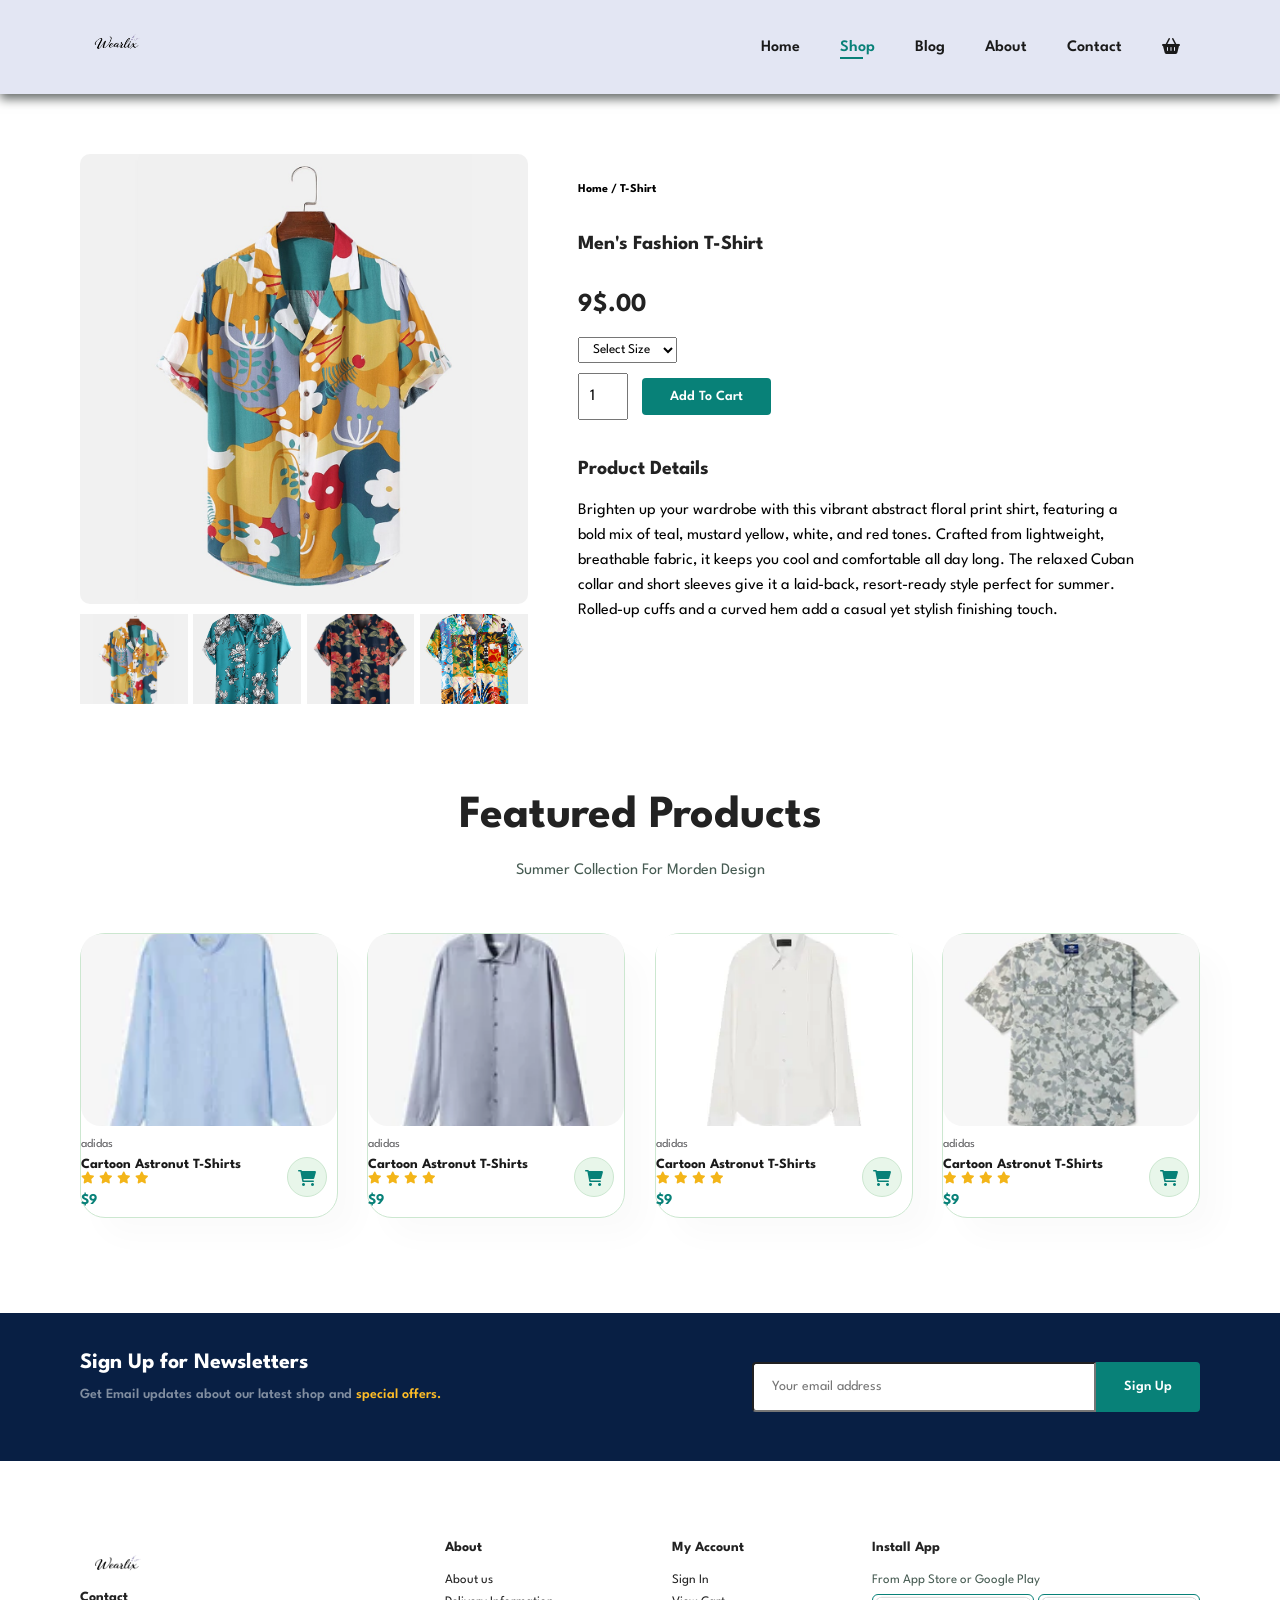
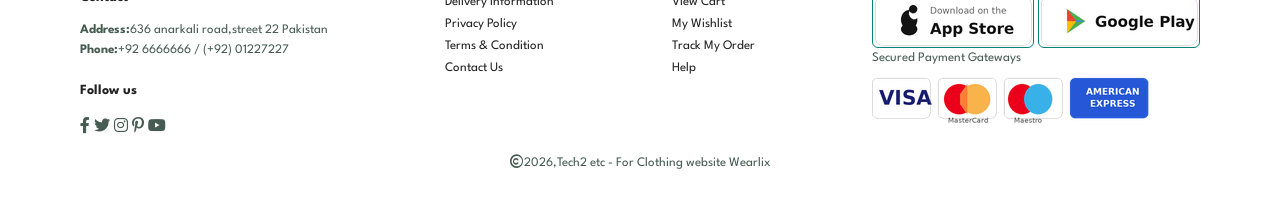
<file: sproduct.html>
<!doctype html>
<html lang="en">

<head>
    <meta charset="UTF-8" />
    <meta name="viewport" content="width=device-width, initial-scale=1.0" />
    <title>Ecommerence Website</title>
    <link rel="stylesheet" href="https://cdnjs.cloudflare.com/ajax/libs/font-awesome/6.0.0/css/all.min.css" />
    <link rel="stylesheet" href="style.css" />
</head>

<body>

    <!---loader-->
    <div id="loader">
        <div class="loader-content">
            <img src="logo-picture/logo1.png" class="loader-logo">
            <div class="spinner"></div>
        </div>
    </div>

    <!---header section-->
    <section id="header">
        <a href="#"><img src="logo-picture/logo1.png" class="logo" alt="logo" /></a>

        <div>
            <ul id="navbar">
                <li><a href="index.html">Home</a></li>
                <li><a class="active" href="shop.html">Shop</a></li>
                <li><a href="blog.html">Blog</a></li>
                <li><a href="about.html">About</a></li>
                <li><a href="contact.html">Contact</a></li>
                <li id="lg-bag"><a class="basket-logo" href="cart.html"><i class="fa-solid fa-basket-shopping"></i></a>
                </li>
                <a href="#" id="close"><i class="fa-solid fa-circle-xmark"></i></a>
            </ul>
        </div>
        <div id="mobile">
            <a class="basket-logo" href="cart.html"><i class="fa-solid fa-basket-shopping"></i></a>
            <i id="bar" class="fa-solid fa-bars-staggered"></i>
        </div>
    </section>

    <!---single product information----->
    <section id="prodetails" class="section-p1">
        <div class="single-pro-img">
            <img src="t-shirts/tshirt1.jpg" width="100%" id="MainImg" alt="tshirt">

            <div class="small-img-group">
                <div class="small-img-col">
                    <img src="t-shirts/tshirt1.jpg" width="100%" class="small-img" alt="small-tshirt">
                </div>
                <div class="small-img-col">
                    <img src="t-shirts/s2.jpg" width="100%" class="small-img" alt="small-tshirt">
                </div>
                <div class="small-img-col">
                    <img src="t-shirts/s3.webp" width="100%" class="small-img" alt="small-tshirt">
                </div>
                <div class="small-img-col">
                    <img src="t-shirts/s4.jpg" width="100%" class="small-img" alt="small-tshirt">
                </div>
            </div>
        </div>
        <div class="single-pro-details">
            <h6>Home / T-Shirt</h6>
            <h4>Men's Fashion T-Shirt</h4>
            <h2>9$.00</h2>
            <select>
                <option>Select Size</option>
                <option>XL</option>
                <option>XXL</option>
                <option>Small</option>
                <option>Large</option>
            </select>
            <input type="number" value="1">
            <button class="normal">Add To Cart</button>
            <h4>Product Details</h4>
            <span>Brighten up your wardrobe with this vibrant abstract floral print shirt, featuring a bold mix of teal,
                mustard yellow, white, and red tones. Crafted from lightweight, breathable fabric, it keeps you cool and
                comfortable all day long. The relaxed Cuban collar and short sleeves give it a laid-back, resort-ready
                style perfect for summer. Rolled-up cuffs and a curved hem add a casual yet stylish finishing
                touch.</span>
        </div>
    </section>

    <section id="product1" class="section-p1">
    <h2>Featured Products</h2>
    <p>Summer Collection For Morden Design</p>
    <div class="pro-container">
      <div class="pro">
        <img src="t-shirts/tshirt13.webp" alt="t-shirt" />
        <div class="des">
          <span>adidas</span>
          <h5>Cartoon Astronut T-Shirts</h5>
          <div class="star">
            <i class="fas fa-star"></i>
            <i class="fas fa-star"></i>
            <i class="fas fa-star"></i>
            <i class="fas fa-star"></i>
          </div>
          <h4>$9</h4>
        </div>
        <a href="#"><i class="fa-solid fa-cart-shopping cart"></i></a>
      </div>
      <div class="pro">
        <img src="t-shirts/tshirt14.webp" alt="t-shirt" />
        <div class="des">
          <span>adidas</span>
          <h5>Cartoon Astronut T-Shirts</h5>
          <div class="star">
            <i class="fas fa-star"></i>
            <i class="fas fa-star"></i>
            <i class="fas fa-star"></i>
            <i class="fas fa-star"></i>
          </div>
          <h4>$9</h4>
        </div>
        <a href="#"><i class="fa-solid fa-cart-shopping cart"></i></a>
      </div>
      <div class="pro">
        <img src="t-shirts/tshirt15.webp" alt="t-shirt" />
        <div class="des">
          <span>adidas</span>
          <h5>Cartoon Astronut T-Shirts</h5>
          <div class="star">
            <i class="fas fa-star"></i>
            <i class="fas fa-star"></i>
            <i class="fas fa-star"></i>
            <i class="fas fa-star"></i>
          </div>
          <h4>$9</h4>
        </div>
        <a href="#"><i class="fa-solid fa-cart-shopping cart"></i></a>
      </div>
      <div class="pro">
        <img src="t-shirts/tshirt16.webp" alt="t-shirt" />
        <div class="des">
          <span>adidas</span>
          <h5>Cartoon Astronut T-Shirts</h5>
          <div class="star">
            <i class="fas fa-star"></i>
            <i class="fas fa-star"></i>
            <i class="fas fa-star"></i>
            <i class="fas fa-star"></i>
          </div>
          <h4>$9</h4>
        </div>
        <a href="#"><i class="fa-solid fa-cart-shopping cart"></i></a>
      </div>
    </div>
  </section>


    <!----newsletter section----->
    <section id="newsletter" class="section-p1 section-m1">
        <div class="newstext">
            <h4>Sign Up for Newsletters</h4>
            <p>
                Get Email updates about our latest shop and
                <span>special offers.</span>
            </p>
        </div>
        <div class="form">
            <input type="text" placeholder="Your email address" />
            <button class="normal">Sign Up</button>
        </div>
    </section>

    <!----footer section------->
    <footer class="section-p1">
        <div class="col">
            <img class="logo" src="logo-picture/logo.png " alt="logo" />
            <h4>Contact</h4>
            <p><strong>Address:</strong>636 anarkali road,street 22 Pakistan</p>
            <p><strong>Phone:</strong>+92 6666666 / (+92) 01227227</p>
            <div class="follow">
                <h4>Follow us</h4>
                <div class="icon">
                    <i class="fab fa-facebook-f"></i>
                    <i class="fab fa-twitter"></i>
                    <i class="fab fa-instagram"></i>
                    <i class="fab fa-pinterest-p"></i>
                    <i class="fab fa-youtube"></i>
                </div>
            </div>
        </div>

        <div class="col">
            <h4>About</h4>
            <a href="#">About us</a>
            <a href="#">Delivery Information</a>
            <a href="#">Privacy Policy</a>
            <a href="#">Terms & Condition</a>
            <a href="#">Contact Us</a>
        </div>

        <div class="col">
            <h4>My Account</h4>
            <a href="#">Sign In</a>
            <a href="#">View Cart</a>
            <a href="#">My Wishlist</a>
            <a href="#">Track My Order</a>
            <a href="#">Help</a>
        </div>

        <div class="col install">
            <h4>Install App</h4>
            <p>From App Store or Google Play</p>
            <div class="row">
                <img src="logo-picture/appstore.png" alt="app-store" />
                <img src="logo-picture/googleplay.png" alt="google-play">
            </div>
            <p>Secured Payment Gateways</p>
            <img src="logo-picture/payments.png" alt="payment" />
        </div>

        <div class="cpoy-right">
            <p><i class="fa-regular fa-copyright"></i>2026,Tech2 etc - For Clothing website Wearlix</p>
        </div>
    </footer>

    <script>
        const MainImg = document.getElementById("MainImg");
        const smallimg = document.getElementsByClassName("small-img");

        smallimg[0].onclick = function(){
            MainImg.src = smallimg[0].src;
        }
         smallimg[1].onclick = function(){
            MainImg.src = smallimg[1].src;
        }
         smallimg[2].onclick = function(){
            MainImg.src = smallimg[2].src;
        }
         smallimg[3].onclick = function(){
            MainImg.src = smallimg[3].src;
        }
    </script>

    <script src="javascript.js"></script>
</body>

</html>
</file>
<file: style.css>
@import url('https://fonts.googleapis.com/css2?family=Spartan:wght@100;200;300;400;500;600;700;800;900&display=swap');

* {
    margin: 0;
    padding: 0;
    box-sizing: border-box;
    font-family: 'spartan', sans-serif;
}

#loader {
    position: fixed;
    width: 100%;
    height: 100%;
    background: #ffffff;
    display: flex;
    justify-content: center;
    align-items: center;
    z-index: 9999;
}

.loader-content {
    text-align: center;
}

.loader-logo {
    width: 100px;
    margin-bottom: 15px;
}

.basket-logo {
    color: #000;
}

.spinner {
    width: 35px;
    height: 35px;
    border: 4px solid #ddd;
    border-top: 4px solid #088178;
    border-radius: 50%;
    animation: spin 1s linear infinite;
}

h1 {
    font-size: 50px;
    line-height: 64px;
    color: #222;
}

h2 {
    font-size: 46px;
    line-height: 64px;
    color: #222;
}

h4 {
    font-size: 20px;
    color: #222;
}

h6 {
    font-weight: 700;
    font-size: 12px;
}

p {
    font-size: 16px;
    color: #465b52;
    margin: 15px 0 20px 0;
}

.section-p1 {
    padding: 40px 80px;
}

.section-m1 {
    margin: 40px 0;
}

button.normal {
    font-size: 14px;
    font-weight: 600;
    padding: 12px 28px;
    color: #000;
    background-color: #fff;
    border-radius: 4px;
    cursor: pointer;
    border: none;
    outline: none;
    transition: 0.2s;
}

button.white {
    font-size: 13px;
    font-weight: 600;
    padding: 11px 18px;
    color: #fff;
    background-color: transparent;
    cursor: pointer;
    border: 1px solid #fff;
    outline: none;
    transition: 0.2s;
}

body {
    width: 100%;
}

/*Header start*/

#header {
    display: flex;
    align-items: center;
    justify-content: space-between;
    padding: 20px 80px;
    background-color: #E3E6F3;
    box-shadow: 0 5px 10px rgb(102, 107, 105);
    z-index: 999;
    position: sticky;
    top: 0;
    left: 0;
}

.logo {
    width: auto;
    height: 50px;
}

#navbar {
    display: flex;
    align-items: center;
    justify-content: center;
}

#navbar li {
    list-style: none;
    padding: 0 20px;
    position: relative;
}

#navbar li a {
    text-decoration: none;
    font-size: 16px;
    font-weight: 600;
    color: #1a1a1a;
    transition: 0.3s ease;
}

#navbar li a:hover,
#navbar li a.active {
    color: #088178;
}

#navbar li a.active::after,
#navbar li a:hover::after {
    content: "";
    width: 30%;
    height: 2px;
    background: #088178;
    position: absolute;
    bottom: -4px;
    left: 20px;
}

#mobile {
    align-items: center;
    display: none;
}

#close {
    display: none;
}

/*Home page*/
#hero {
    background-image: url(logo-picture/dashboard.jpg);
    height: 90vh;
    width: 100%;
    background-size: cover;
    background-position: top 25% right 0;
    padding: 0 80px;
    display: flex;
    flex-direction: column;
    align-items: flex-start;
    justify-content: center;
}

#hero h4 {
    padding-bottom: 15px;
}

#hero h1 {
    color: #088178;
}

#hero button {
    background-image: url(logo-picture/button.jpeg);
    background-color: transparent;
    color: #088178;
    border: 0;
    padding: 8px 15px;
    background-repeat: no-repeat;
    cursor: pointer;
    font-weight: 700;
    font-size: 15px;
    border-radius: 50px;

}

#feature {
    display: flex;
    align-items: center;
    justify-content: space-between;
    flex-wrap: wrap;
}

#feature .fe-box {
    width: 180px;
    text-align: center;
    padding: 25px 15px;
    box-shadow: 20px 20px 34px rgba(0, 0, 0, 0.03);
    border: 1px solid #cce7d0;
    border-radius: 4px;
    margin: 15px 0;
}

#feature .fe-box:hover {
    box-shadow: 0px 0px 54px rgba(70, 62, 221, 0.1);
}

#feature .fe-box img {
    width: 100%;
    margin-bottom: 10px;
    height: 150px;
    width: auto;
}

#feature .fe-box h6 {
    display: inline-block;
    padding: 9px 8px 6px 8px;
    line-height: 1;
    border-radius: 4px;
    color: #088178;
    background-color: #fddde4;
}

#feature .fe-box:nth-child(2) h6 {
    background-color: #cdebbc;
}

#feature .fe-box:nth-child(3) h6 {
    background-color: #d1e8f2;
}

#feature .fe-box:nth-child(4) h6 {
    background-color: #cdd4f8;
}

#feature .fe-box:nth-child(5) h6 {
    background-color: #f6dbf6;
}

#feature .fe-box:nth-child(6) h6 {
    background-color: #fff2e5;
}

#product1 {
    text-align: center;
}

#product1 .pro-container {
    display: flex;
    justify-content: space-between;
    padding-top: 20px;
    flex-wrap: wrap;
}

#product1 .pro {
    width: 23%;
    min-width: 250px;
    padding: 10xp 12px;
    border: 1px solid #cce7d0;
    border-radius: 25px;
    cursor: pointer;
    box-shadow: 20px 20px 30px rgba(0, 0, 0, 0.02);
    margin: 15px 0;
    transition: o.2s ease;
    position: relative;

}

#product1 .pro img {
    width: 100%;
    height: 250;
    border-radius: 20px;
    aspect-ratio: 4/3;
    object-fit: cover;
    display: block;
}

#product1 .pro:hover {
    box-shadow: 20px 20px 30px rgba(0, 0, 0, 0.06);

}

#product1 .pro .des {
    text-align: start;
    padding: 10px 0;
}

#product1 .pro .des span {
    color: #606063;
    font-size: 12px;
}

#product1 .pro .des h5 {
    padding-top: 7px;
    color: #1a1a1a;
    font-size: 14px;
}

#product1 .pro .des i {
    font-size: 12px;
    color: rgb(243, 181, 25);
}

#product1 .pro .des h4 {
    padding-top: 7px;
    font-size: 15px;
    font-weight: 700;
    color: #088178;
}

#product1 .pro .cart {
    width: 40px;
    height: 40px;
    line-height: 40px;
    border-radius: 50px;
    background-color: #e8f6ea;
    color: #088178;
    border: 1px solid #cce7d0;
    position: absolute;
    bottom: 20px;
    right: 10px;

}

/*banner page*/
#banner {
    display: flex;
    justify-content: center;
    flex-direction: column;
    align-items: center;
    text-align: center;
    background-image: url(t-shirts/banner.jpeg);
    width: 100%;
    height: 40vh;
    background-size: cover;
    background-position: center;
}

#banner h4 {
    color: #fff;
    font-size: 16px;

}

#banner h2 {
    color: #fff;
    font-size: 30px;
    padding: 10px 0;
}

#banner h2 span {
    color: #ef3636;
}

#banner button:hover {
    background-color: #088178;
    color: #fff;
}

#sm-banner {
    display: flex;
    justify-content: space-between;
    flex-wrap: wrap;
}

#sm-banner .banner-box {
    display: flex;
    justify-content: center;
    flex-direction: column;
    align-items: flex-start;
    background-image: url(t-shirts/women1.jpg);
    min-width: 580px;
    height: 50vh;
    background-size: cover;
    background-position: center;
    padding: 30px;
}

#sm-banner .banner-box2 {
    background-image: url(t-shirts/women2.jpg);
}

#sm-banner h4 {
    color: #fff;
    font-size: 20px;
    font-weight: 300;
}

#sm-banner h2 {
    color: #fff;
    font-size: 28px;
    font-weight: 800;
}

#sm-banner span {
    color: #fff;
    font-size: 14px;
    font-weight: 500;
    padding: 15px;
}

#sm-banner .banner-box:hover button {
    background-color: #088178;
    border: 1px solid #088178;
}

#banner3 {
    display: flex;
    justify-content: space-between;
    flex-wrap: wrap;
    padding-left: 0 80px;
}

#banner3 .banner-box {
    display: flex;
    justify-content: center;
    flex-direction: column;
    align-items: flex-start;
    background-image: url(t-shirts/fot1.png);
    min-width: 30%;
    height: 30vh;
    background-size: cover;
    background-position: center;
    padding: 20px;
    margin-bottom: 20px;

}

#banner3 .banner-box2 {
    background-image: url(t-shirts/fot2.png);
}

#banner3 .banner-box3 {
    background-image: url(t-shirts/fot3.png);
}

#banner3 h2 {
    color: #fff;
    font-weight: 900;
    font-size: 22px;
}

#banner3 h3 {
    color: #ec544e;
    font-weight: 800;
    font-size: 15px;
}

/* email section */
#newsletter {
    display: flex;
    justify-content: space-between;
    flex-wrap: wrap;
    align-items: center;
    background-image: url(t-shirts/sign.png);
    background-repeat: no-repeat;
    background-position: 20% 30%;
    background-color: #041e42;
}

#newsletter h4 {
    font-size: 22px;
    font-weight: 700;
    color: #fff;
}

#newsletter p {
    font-size: 14px;
    font-weight: 600;
    color: #818ea0;
}

#newsletter p span {
    color: #ffbd27;
}

#newsletter .form {
    display: flex;
    width: 40%;
}

#newsletter input {
    height: 3.125rem;
    padding: 0 1.25em;
    font-size: 14px;
    width: 100%;
    border-radius: 4px;
    outline: none;
    border-top-right-radius: 0;
    border-bottom-right-radius: 0;
}

#newsletter button {
    background-color: #088178;
    color: #fff;
    white-space: nowrap;
    border-top-left-radius: 0;
    border-bottom-left-radius: 0;
}

footer {
    display: flex;
    flex-wrap: wrap;
    justify-content: space-between;
}

footer .col {
    display: flex;
    flex-direction: column;
    align-items: flex-start;
    margin-bottom: 20px;
}

footer.logo {
    margin-top: 20px;
}

footer h4 {
    font-size: 14px;
    padding-bottom: 20px;
}

footer p {
    font-size: 13px;
    margin: 0 0 8px 0;
}

footer a {
    font-size: 13px;
    text-decoration: none;
    color: #222;
    margin-bottom: 10px;
}

footer .follow {
    margin-top: 20px;
}

footer .follow {
    color: #465b52;
    padding-right: 4px;
    cursor: pointer;
}

footer .install .row img {
    border: 1px solid #088178;
    border-radius: 6px;
}

footer .install .row img {
    margin: 10px 0 15 0;
}

footer .follow i:hover,
footer a:hover {
    color: #088178;
}

footer .cpoy-right {
    width: 100%;
    text-align: center;
}

/*SHOP PAGE*/
#page-header {
    background-image: url(t-shirts/banner-shop1.jpg);
    background-size: cover;
    background-position: center;
    background-repeat: no-repeat;
    display: flex;
    justify-content: center;
    text-align: center;
    flex-direction: column;
    padding: 14px;
    width: 100%;
    height: 60vh;
    min-height: 300px;
}

/*  Larger screens get more height */
@media (min-width: 768px) {
    #page-header {
        height: 70vh;
    }
}


/* Single Product*/
#prodetails {
    display: flex;
    margin-top: 20px;
}


#prodetails .single-pro-img {
    width: 40%;
    margin-right: 50px;
}

.small-img-group {
    display: flex;
    justify-content: space-between;
}

.small-img-col {
    flex-basis: 24%;
    cursor: pointer;
    overflow: hidden;
}

/* Main image — always same size */
#MainImg {
    width: 100%;
    height: 450px;
    object-fit: cover;
    object-position: center;
    border-radius: 10px;
    display: block;
}


.small-img-col {
    flex-basis: 24%;
    cursor: pointer;
    overflow: hidden;
    height: 90px;
    margin-top: 10px;
}

.small-img-col img {
    width: 100%;
    height: 100%;
    object-fit: cover;
    object-position: center;
}

#prodetails .single-pro-details {
    width: 50%;
    padding-top: 30px;
}

#prodetails .single-pro-details h4 {
    padding: 40px 0 20px 0;
}

#prodetails .single-pro-details h2 {
    font-size: 26px;
}

#prodetails .single-pro-details select {
    display: block;
    padding: 5px 10px;
    margin-bottom: 10px;
}

#prodetails .single-pro-details input {
    width: 50px;
    height: 47px;
    padding-left: 10px;
    font-size: 16px;
    margin-right: 10px;
}

#prodetails .single-pro-details input:focus {
    outline: none;
}

#prodetails .single-pro-details button {
    background: #088178;
    color: #fff;
}

#prodetails .single-pro-details span {
    line-height: 25px;
}

/*Blog Page*/
#page-header.blog-header {
    background-image: url(t-shirts/banner-blog1.jpg);
}

#blog {
    padding: 150px 150px 0 150px;
}

#blog .blog-box {
    display: flex;
    align-items: center;
    width: 100%;
    position: relative;
    padding-bottom: 90px;
}

#blog .blog-img {
    width: 50%;
    margin-right: 40px;
}

#blog img {
    width: 100%;
    height: 300px;
    object-fit: cover;
}

#blog .blog-details {
    width: 50%;
}

#blog .blog-details a {
    text-decoration: none;
    font-size: 11px;
    color: #000;
    font-weight: 700;
    position: relative;
    transition: 0.2s;
}

#blog .blog-details a::after {
    content: "";
    width: 50px;
    height: 2px;
    background-color: #000;
    position: absolute;
    top: 4px;
    right: -60px;
}

#blog .blog-details a:hover {
    color: #088178;
}

#blog .blog-details a:hover:after {
    background-color: #088178;
}

#blog .blog-box h1 {
    position: absolute;
    top: -40px;
    font-size: 70px;
    font-weight: 700;
    color: #c9cbce;
    z-index: -9;
}

/*About Page*/
#page-header.about-header {
    background-image: url(t-shirts/banner-about1.jpg);
}

#about-head {
    display: flex;
    align-items: center;
}

#about-head img {
    width: 50%;
    height: auto;
}

#about-head div {
    padding-left: 40px;
}

#about-app {
    text-align: center;
}

#about-app img {
    width: 70%;
    height: 100%;
    margin: 30px auto 0 auto;
}


/*know us*/

#page-header h2,
#page-header p {
    color: #fff;
}

#pagination {
    text-align: center;
}

#pagination a {
    text-decoration: none;
    background-color: #088178;
    padding: 15px 20px;
    border-radius: 4px;
    color: #fff;
    font-weight: 600;
}

#pagination a i {
    font-size: 16px;
    font-weight: 600;
}

/* contact us page */
#page-header.contact-header {
    background-image: url(t-shirts/contact-banner.webp);
}

#contact-details {
    display: flex;
    align-items: center;
    justify-content: center;
}

#contact-details .details {
    width: 40%;
}

#contact-details .details span,
#form-details form span {
    font-size: 12px;
}

#contact-details .details h2,
#form-details form h2 {
    font-size: 26px;
    line-height: 35px;
    padding: 20px 0;
}

#contact-details .details h3 {
    font-size: 16px;
    padding: 15px;
}

#contact-details .details li {
    list-style: none;
    display: flex;
    padding: 10px 0;
}

#contact-details .details li i {
    font-size: 14px;
    padding-right: 22px;
}

#contact-details .details li p {
    margin: 0;
    font-size: 14px;
}

#contact-details .map {
    width: 55%;
    height: 320px;
}

#contact-details .map iframe {
    width: 100%;
    height: 100%;
}

#form-details {
    display: flex;
    justify-content: space-between;
    margin: 30px;
    padding: 80px;
    border: 1px solid #e1e1e1;
}

#form-details form {
    width: 65%;
    display: flex;
    flex-direction: column;
    align-items: flex-start;
}

#form-details form input,
#form-details form textarea {
    width: 100%;
    padding: 12px 15px;
    outline: none;
    margin-bottom: 20px;
    border: 1px solid #e1e1e1;
}

#form-details form button {
    background-color: #088178;
    color: #fff;
}

.people img {
    width: 75px;
    height: 75px;
    border-radius: 50%;
    object-fit: cover;
}

.people div {
    padding-bottom: 25px;
    display: flex;
    align-items: flex-start;
}

.people div img {
    width: 65px;
    height: 65px;
    object-fit: cover;
    margin-right: 15px;
}

.people div p {
    margin: 0;
    font-size: 13px;
    line-height: 25px;
}

.people div p span {
    display: block;
    font-size: 16px;
    font-weight: 600;
    color: #000;
}

/* cart page */
#cart {
    overflow-x: auto;
}

#page-header.cart-header {
    background-image: url(t-shirts/cart-banner.jpg);
}

#cart table {
    width: 100%;
    border-collapse: collapse;
    table-layout: fixed;
    white-space: nowrap;
}

#cart table img {
    height: 70px;
}

#cart table td:nth-child(1) {
    width: 100px;
    text-align: center;
}

#cart table td:nth-child(2) {
    width: 150px;
    text-align: center;
}

#cart table td:nth-child(3) {
    width: 250px;
    text-align: center;
}

#cart table td:nth-child(4),
#cart table td:nth-child(5),
#cart table td:nth-child(6) {
    width: 150px;
    text-align: center;
}

#cart table td:nth-child(5) input {
    width: 70px;
    padding: 10px 5px 10px 15px;
}

#cart table td {
    border: 1px solid #e2e9e1;
    border-left: none;
    border-right: none;
}

#cart table thead td {
    font-weight: 700;
    text-transform: uppercase;
    font-size: 13px;
    padding: 18px 0;
}

#cart table tbody tr td {
    padding-top: 15px;
}

#cart table thead td {
    font-size: 13px;
}

#cart table td i {
    color: #088178;
    font-size: 18px;
    cursor: pointer;
    transition: 0.2s;
}

#cart table td i:hover {
    color: #065f5a;
}

#cart-add {
    display: flex;
    flex-wrap: wrap;
    justify-content: space-between;
}

#coupon {
    width: 50%;
    margin-bottom: 30px;
}

#coupon h3,
#subtotal h3 {
    padding-bottom: 15px;
}

#coup-inp {
    padding: 10px 20px;
    outline: none;
    width: auto;
    margin-right: 10px;
    margin-top: 10px;
    border: 1px solid #e2e9e1;
}

#coupon_button,
#coupon_button1 {
    background-color: #088178;
    color: #fff;
    padding: 12px 20px;
}

#subtotal {
    width: 50%;
    margin-bottom: 30px;
    border: 1px solid#e2e9e1;
    padding: 30px;
}

#subtotal table {
    border-collapse: collapse;
    width: 100%;
    margin-bottom: 20px;
}

#subtotal table td {
    width: 50%;
    border: 1px solid #e2e9e1;
    font-size: 13px;
    padding: 12px;
}

/*Start media query*/
/*Responsiveness for Mobile devices and more */
@keyframes spin {
    100% {
        transform: rotate(360deg);
    }
}

@media (max-width:779px) {
    #navbar {
        display: flex;
        flex-direction: column;
        align-items: flex-start;
        justify-content: flex-start;
        position: fixed;
        top: 0;
        right: -300px;
        height: 100vh;
        width: 300px;
        background-color: #E3E6F3;
        box-shadow: 0 40px 60px rgba(0, 0, 0, 0.1);
        padding: 80px 0 0 10px;
        transition: 0.3s;
    }

    #navbar.active {
        right: 0;
    }

    #navbar li {
        margin-bottom: 25px;
    }

    #mobile {
        display: flex;
        align-items: center;
    }

    #mobile i {
        color: #1a1a1a;
        font-size: 24px;
        padding-left: 20px;
    }

    #close {
        display: initial;
        position: absolute;
        top: 30px;
        color: #222;
        font-size: 24px;
    }

    #lg-bag {
        display: none;
    }

    #hero {
        height: 70vh;
        padding: 0 80px;
        background-position: top 30% right 30%;
    }

    #feature {
        justify-content: center;
    }

    #feature.fe-box {
        margin: 15px 15px;
    }

    #product1 .pro-container {
        justify-content: center;
    }

    #product1 .pro {
        margin: 15px;
    }

    #banner {
        height: 20vh;
    }

    #sm-banner .banner-box {
        min-width: 100%;
        height: 30vh;
    }

    #banner3 {
        padding-left: 0 40px;
    }

    #banner3 .banner-box {
        width: 28%;
    }

    #newsletter .form {
        width: 70%;
    }

    /* contact page */
    #form-details {
        padding: 40px;
    }

    #form-details {
        width: 50%;
    }

}


@media (max-width:477px) {

    .section-p1 {
        padding: 20px;
    }

    #header {
        padding: 10px 30px;
    }

    h1 {
        font-size: 38px;
    }

    h2 {
        font-size: 32px;
    }

    #hero {
        padding: 0 20px;
        background-position: 55%;
    }

    #feature {
        justify-content: space-between;
        flex-wrap: wrap;
    }

    #feature .fe-box {
        width: 155px;
        margin: 0 0 15px 0;
    }

    #product1 .pro {
        width: 100%;
    }

    #banner {
        height: 40vh;
    }

    #sm-banner .banner-box {
        height: 40vh;
    }

    #sm-banner .banner-box2 {
        margin-top: 20px;
    }

    #banner3 {
        padding: 0 20px;
    }

    #banner3 .banner-box {
        width: 100%;
    }

    #newsletter {
        padding: 40px 20px;
    }

    #newsletter .form {
        width: 100%;
    }

    footer .cpoy-right {
        text-align: start;
    }

    /* single product */

    #prodetails {
        display: flex;
        flex-direction: column;
    }

    #prodetails .single-pro-img {
        width: 100%;
        margin-right: 0px;
    }

    #prodetails .single-pro-details {
        width: 100%;
    }

    /* blog page responsivness */

    #blog {
        padding: 100px 20px 0 20px;
    }

    #blog .blog-box {
        display: flex;
        flex-direction: column;
        align-items: flex-start;
    }

    #blog .blog-img {
        width: 100%;
        margin-right: 0px;
        margin-bottom: 30px;
    }

    #blog .blog-details {
        width: 100%;
    }

    /* About us know us  */
    #about-head {
        flex-direction: column;
    }

    #about-head img {
        width: 100%;
        margin-bottom: 20px;
    }

    #about-head div {
        padding-left: 0px;
    }

    #about-app img {
        width: 100%;

    }

    /* contact page */
    #contact-details {
        display: flex;
        flex-direction: column;
    }

    #contact-details .details {
        width: 100%;
        margin-bottom: 30px;
    }

    #contact-details .map {
        width: 100%;
    }

    #form-details {
        margin: 10px;
        padding: 30px 10px;
        flex-wrap: wrap;
        flex-direction: column;
        border: none;
    }

    #form-details form {
        width: 100%;
        margin-bottom: 30px;

    }


    /* cart */
    #cart-add {
        flex-direction: column;
    }

    #coupon{
        width: 100%;
    }

    #subtotal {
    width: 100%;
    margin-top: 30px;
    padding: 20px;
}

}
</file>
